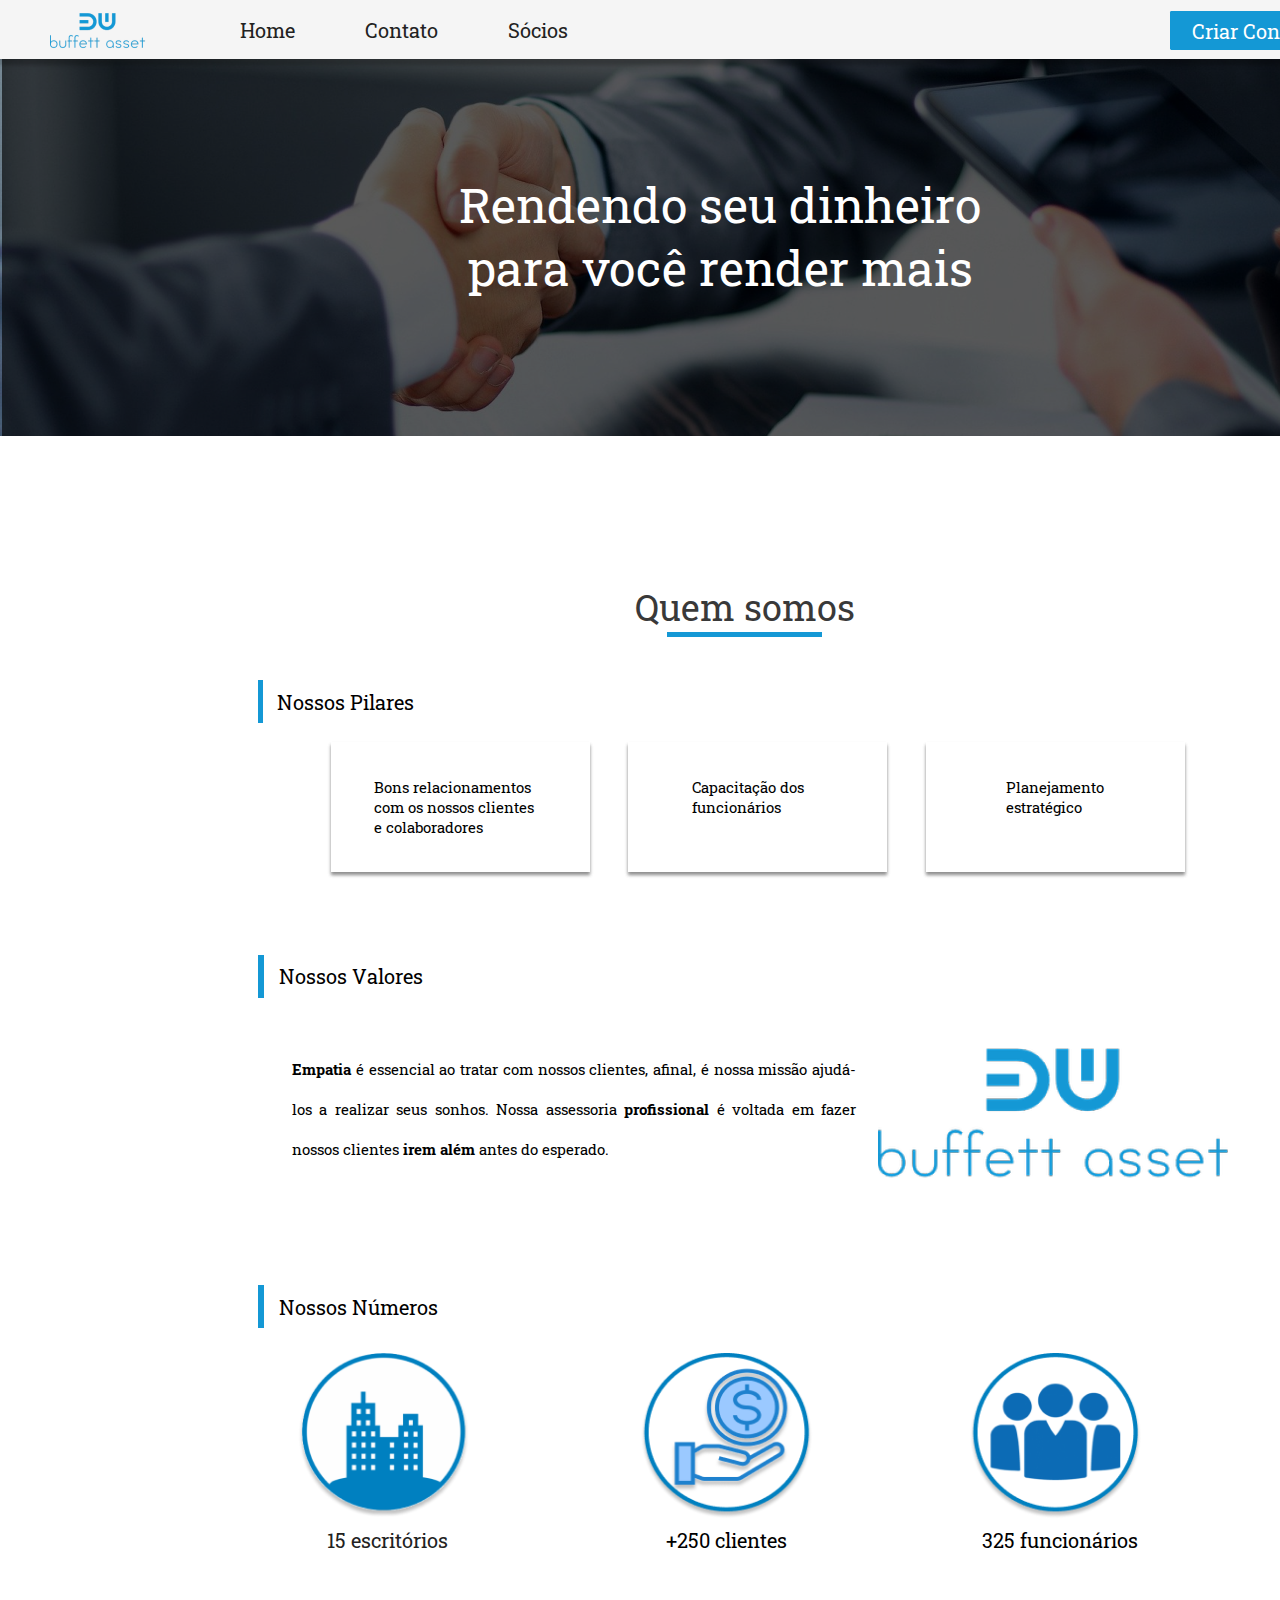
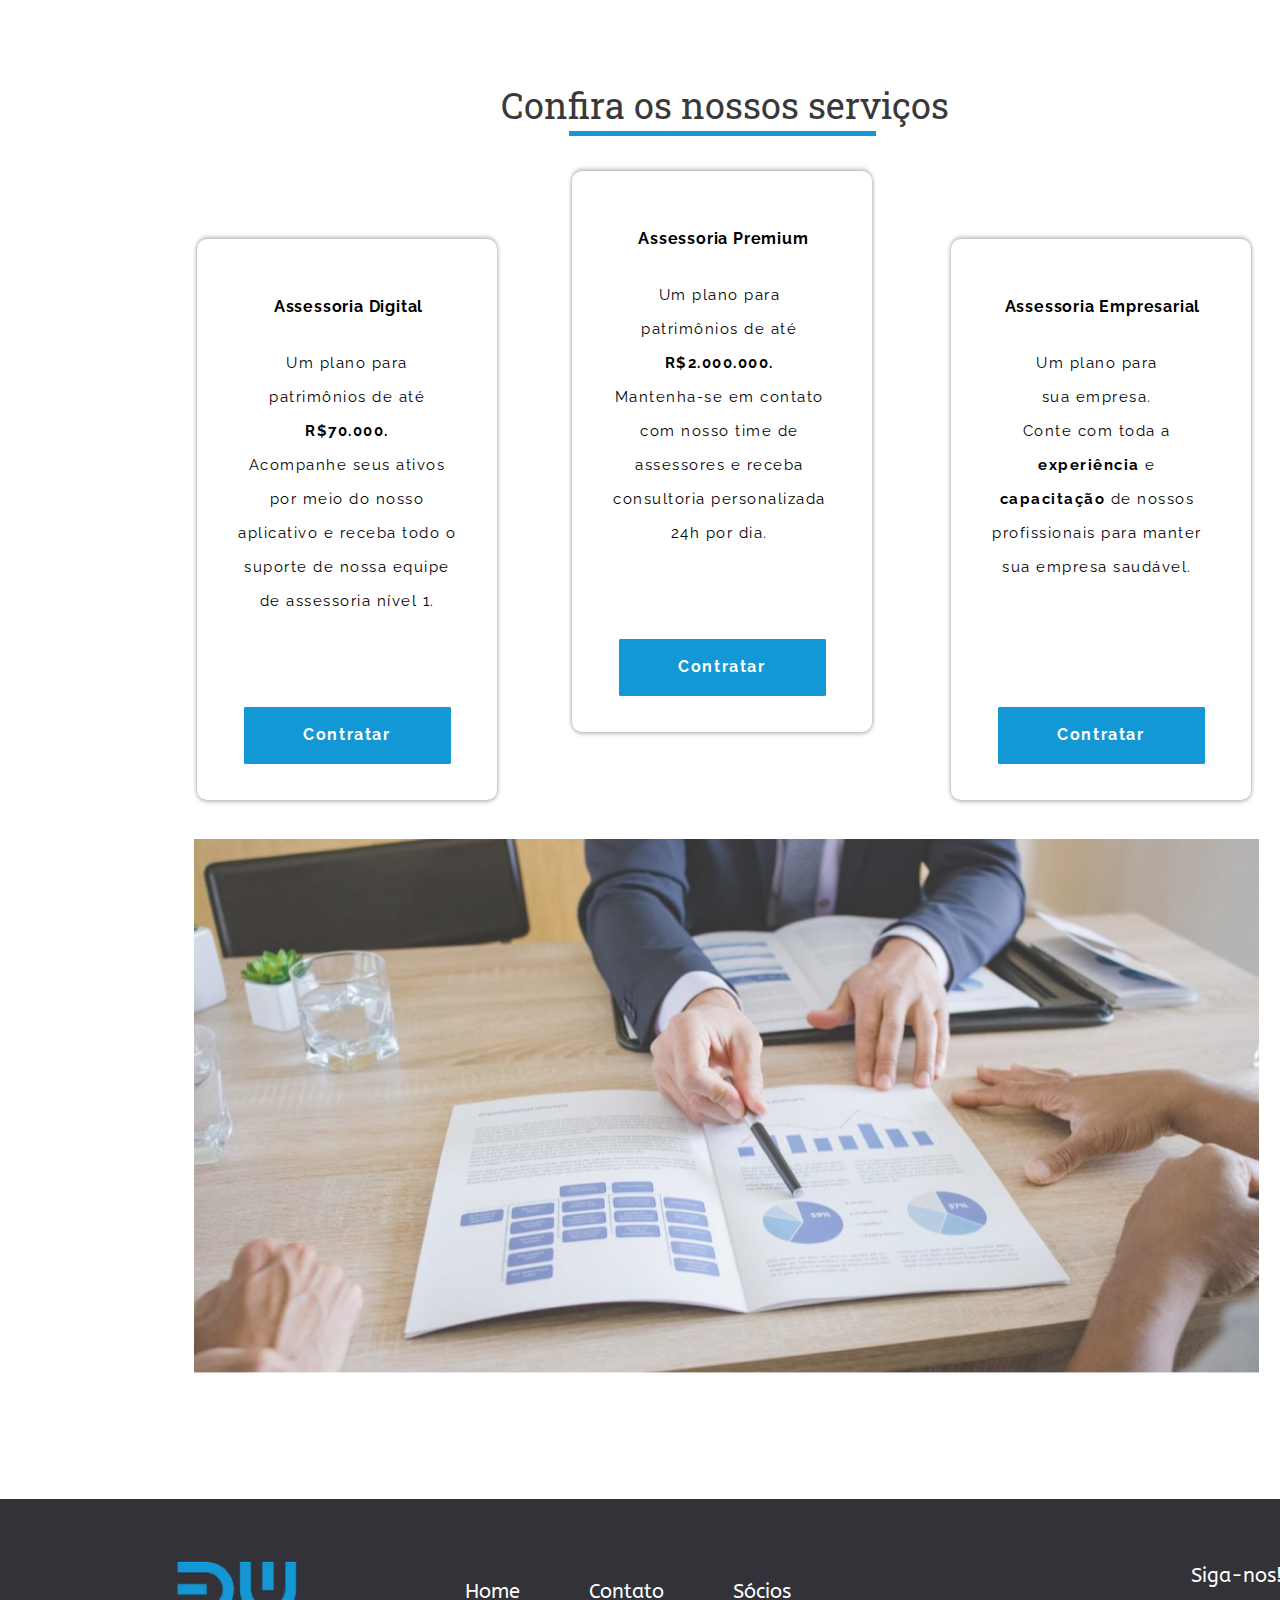
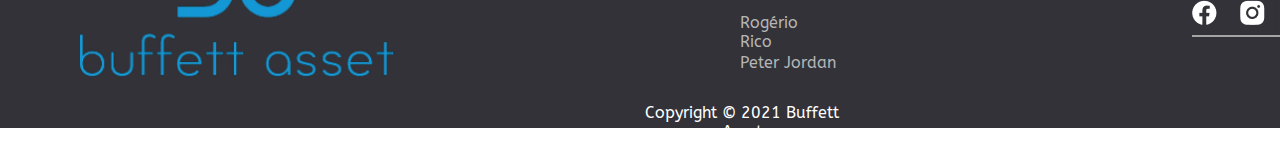
<file: index.html>
<html>
  <head>
    <link rel="preconnect" href="https://fonts.googleapis.com" />
    <link rel="preconnect" href="https://fonts.gstatic.com" crossorigin />
    <link
      href="https://fonts.googleapis.com/css2?family=Roboto+Slab:wght@200;400&display=swap"
      rel="stylesheet"
    />
    <link rel="preconnect" href="https://fonts.googleapis.com">
<link rel="preconnect" href="https://fonts.gstatic.com" crossorigin>
<link href="https://fonts.googleapis.com/css2?family=Raleway&family=Roboto+Slab:wght@200;400&display=swap" rel="stylesheet">

<link rel="preconnect" href="https://fonts.googleapis.com">
<link rel="preconnect" href="https://fonts.gstatic.com" crossorigin>
<link href="https://fonts.googleapis.com/css2?family=ABeeZee&display=swap" rel="stylesheet">


    <link rel="stylesheet" href="./CSS/main.css" />
    <title>PP Ct Junior</title>
  </head>

  <body>
    <header class="cabecalho">
      <main>
        <a href=""><button class="btn botao-criarconta">Criar Conta</button></a>

        <div class="header">
          <div class="logo">
            <img src="./IMG/Logo.png" />
          </div>
          <div class="menu">
            <ul>
              <li>
                <a href="">Home</a>
              </li>

              <li>
                <a href="">Contato</a>
              </li>

              <li>
                <a href="">Sócios</a>
                <ul>
                  <li>
                    <a href="#">Rogério Rico</a>
                  </li>
                  <li>
                    <a href="#">Peter Jordan</a>
                  </li>
                </ul>
              </li>
            </ul>
          </div>

          <div class="sistema">
            <ul>
              <li>
                <a href="">Entrar</a>
              </li>
            </ul>
          </div>
        </div>
        <div class="banner">
          <img src="./IMG/Banner_novo.png" alt="banner" />
          <span>
            <p>Rendendo seu dinheiro <br />para você render mais</p>
          </span>
        </div>
        <div class="QuemSomos">
          <div class="barrinha-horizontal"></div>

          <h1 class="quem-somos">Quem somos</h1>
          <div class="barrinha1"></div>

          <h2 class="pilares">Nossos Pilares</h2>
          <div class="pilar1">
            <p class="texto1">
              Bons relacionamentos <br />com os nossos clientes<br />e
              colaboradores
            </p>
          </div>

          <div class="pilar2">
            <p class="texto2">
              Capacitação dos <br />
              funcionários
            </p>
          </div>

          <div class="pilar3">
            <p class="texto3">
              Planejamento<br />
              estratégico
            </p>
          </div>

          <div class="barrinha2"></div>
          <h2 class="valores">Nossos Valores</h2>
          <p class="texto-valores">
            <b>Empatia</b> é essencial ao tratar com nossos clientes, afinal, é
            nossa missão ajudá-los a realizar seus sonhos. Nossa assessoria
            <b>profissional</b> é voltada em fazer nossos clientes
            <b>irem além</b> antes do esperado.
          </p>
          <img class="logo2" src="./IMG/Logo2.png" alt="logo" />
          <div class="barrinha3"></div>
          <h2 class="numeros">Nossos Números</h2>
        </div>

        <div class="nossosNumeros">
          <img class="icones" src="./IMG/bolinhas.png" alt="icones" />

          <div class="descricao-icones">
            <p class="escritorios">15 escritórios</p>
            <p class="clientes">+250 clientes</p>
            <p class="funcionarios">325 funcionários</p>
        </div>

        <div class="nossosServicos">
          <div class="barrinha-horizontal2"></div>
          <h1 class="nossos-servicos">Confira os nossos serviços</h1>
          <div class="caixa1">
            <p class = "titulo-caixa">Assessoria Digital</p>
            <p class="text1">
              Um plano para<br />
              patrimônios de até<br />
              <b>R$70.000.</b><br />
              Acompanhe seus ativos<br />
              por meio do nosso<br />
              aplicativo e receba todo o<br />
              suporte de nossa equipe<br />
              de assessoria nível 1.
            </p>
            <a href=""></a><button class="botao contrate">Contratar</button></a>          
          </div>
          <div class="caixa2">
            <p class = "titulo-caixa">Assessoria Premium</p>
            <p class="text1">
              Um plano para<br/> patrimônios de até<br/> <b>R$2.000.000.</b><br/>  Mantenha-se em contato <br/>com nosso time de<br/> assessores e receba <br/>consultoria personalizada<br/> 24h por dia.
            </p>
            <a href=""></a><button class="botao contrate">Contratar</button></a>
          </div> 
          <div class="caixa3">
            <p class = "titulo-caixa">Assessoria Empresarial</p>
            <p class="text1">
              Um plano para<br/> sua empresa. <br/>Conte com toda a <br/><b>experiência</b> e <br/><b>capacitação</b> de nossos<br/>profissionais para manter<br/> sua empresa saudável.
            </p>
            <a href=""></a><button class="botao contrate">Contratar</button></a>

            <img class="img-servicos" src="./IMG/Imagem-serviços.png" alt="serviços">
        </div>

        <div class="caixa-rodape">
          <img class="logo-rodape" src="./IMG/Logo3.png" alt="logo">
          <ul>
            <li>
              <a href="">Home</a>
            </li>

            <li>
              <a href="">Contato</a>
            </li>

            <li>
              <p class = "socios">Sócios</p>
            </li>
          </ul>
          <a href=""><p class = "socio1">Rogério Rico</p></a>
          <a href=""><p class = "socio2">Peter Jordan</p></a>

          <div class = "copyright">
            <p>Copyright © 2021 Buffett Asset</p>
          </div>

          <div class = "icones-redes">
            <p class = "siganos">Siga-nos!</p>
            <a href=""><img class = "facebook" src = "./IMG/facebook.png" alt= "facebook logo"></a>
            <a href=""><img class = "twitter" src = "./IMG/twitter.png" alt= "twitter logo"></a>
            <a href=""><img class = "youtube" src = "./IMG/youtube.svg" alt= "youtube logo"></a>
            <a href=""><img class = "instagram" src = "./IMG/instagram.png" alt= "instagram logo"></a>
          </div>
          <div class = "linha-redes"> </div>
        </div>


      </main>
    </header>
  </body>
</html>
</file>
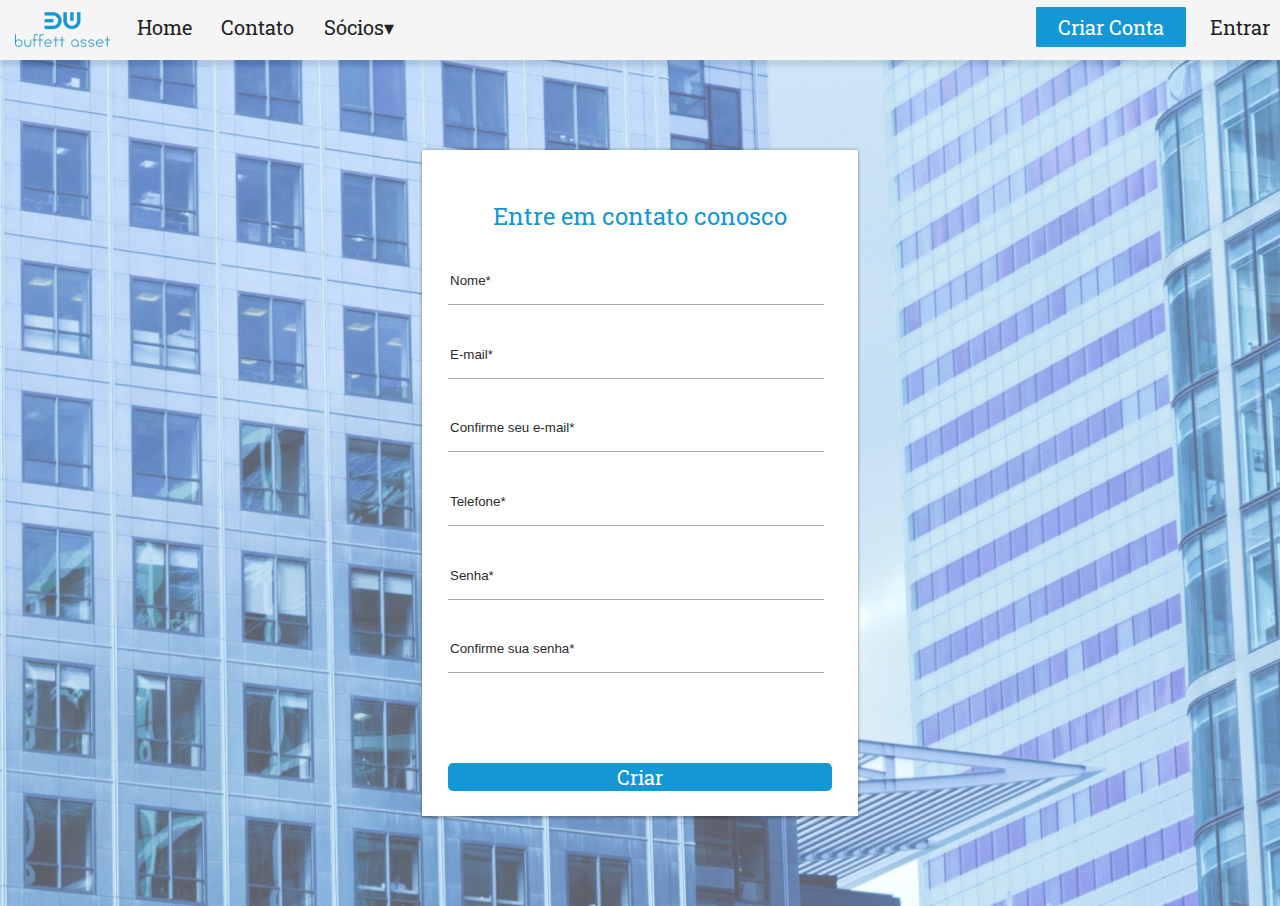
<file: cadastro.html>
<!DOCTYPE html>
<html lang="pt-br">
  <title>Contato</title>
  <meta charset="UTF-8" />
  <meta name="viewport" content="width=device-width, initial-scale=1.0" />
  <link rel="preconnect" href="https://fonts.googleapis.com" />
  <link rel="preconnect" href="https://fonts.gstatic.com" crossorigin />
  <link
    href="https://fonts.googleapis.com/css2?family=Roboto+Slab:wght@200;400&display=swap"
    rel="stylesheet"
  />
  <link rel="preconnect" href="https://fonts.googleapis.com" />
  <link rel="preconnect" href="https://fonts.gstatic.com" crossorigin />
  <link
    href="https://fonts.googleapis.com/css2?family=Raleway&family=Roboto+Slab:wght@200;400&display=swap"
    rel="stylesheet"
  />
  <link rel="preconnect" href="https://fonts.googleapis.com" />
  <link rel="preconnect" href="https://fonts.gstatic.com" crossorigin />
  <link
    href="https://fonts.googleapis.com/css2?family=ABeeZee&display=swap"
    rel="stylesheet"
  />
  <link rel="stylesheet" href="./CSS/cadastro.css" />

  <body>
    <nav class="cabecalho">
      <img class="logo-cabecalho" src="./IMG/Cabecalho-Rodape/Logo.png" />
      <buttom class="botao-menu">&#9776;</buttom>
      <div class="master">
        <div class="menu">
          <ul>
            <li>
              <a href="home.html">Home</a>
            </li>

            <li>
              <a href="contato.html">Contato</a>
            </li>

            <li>
              <a href="">Sócios&#9662;</a>
              <ul>
                <li>
                  <a href="socio1.html">Rogério Rico</a>
                </li>
                <li>
                  <a href="socio2.html">Peter Jordan</a>
                </li>
              </ul>
            </li>
          </ul>
        </div>
        <div class="sistema">
          <ul>
            <li>
              <a href="cadastro.html"
                ><button class="btn botao-criarconta">Criar Conta</button></a
              >
            </li>
            <li>
              <a class="entrar" href="login.html">Entrar</a>
            </li>
          </ul>
        </div>
      </div>
    </nav>

    <main>
      <div class="formulario">
        <form>
          <h3>Entre em contato conosco</h3>
          <input type="nome" name="nome" placeholder="Nome*" />
          <input type="email" name="email" placeholder="E-mail*" />
          <input
            type="emailconfirma"
            name="emailconfirma"
            placeholder="Confirme seu e-mail*"
          />
          <input type="telefone" name="telefone" placeholder="Telefone*" />
          <input type="assunto" name="assunto" placeholder="Senha*" />
          <input
            type="mensagem"
            name="mensagem"
            placeholder="Confirme sua senha*"
          />
          <button class="btn enviar">Criar</button>
        </form>
      </div>
    </main>
  </body>
</html>
</file>
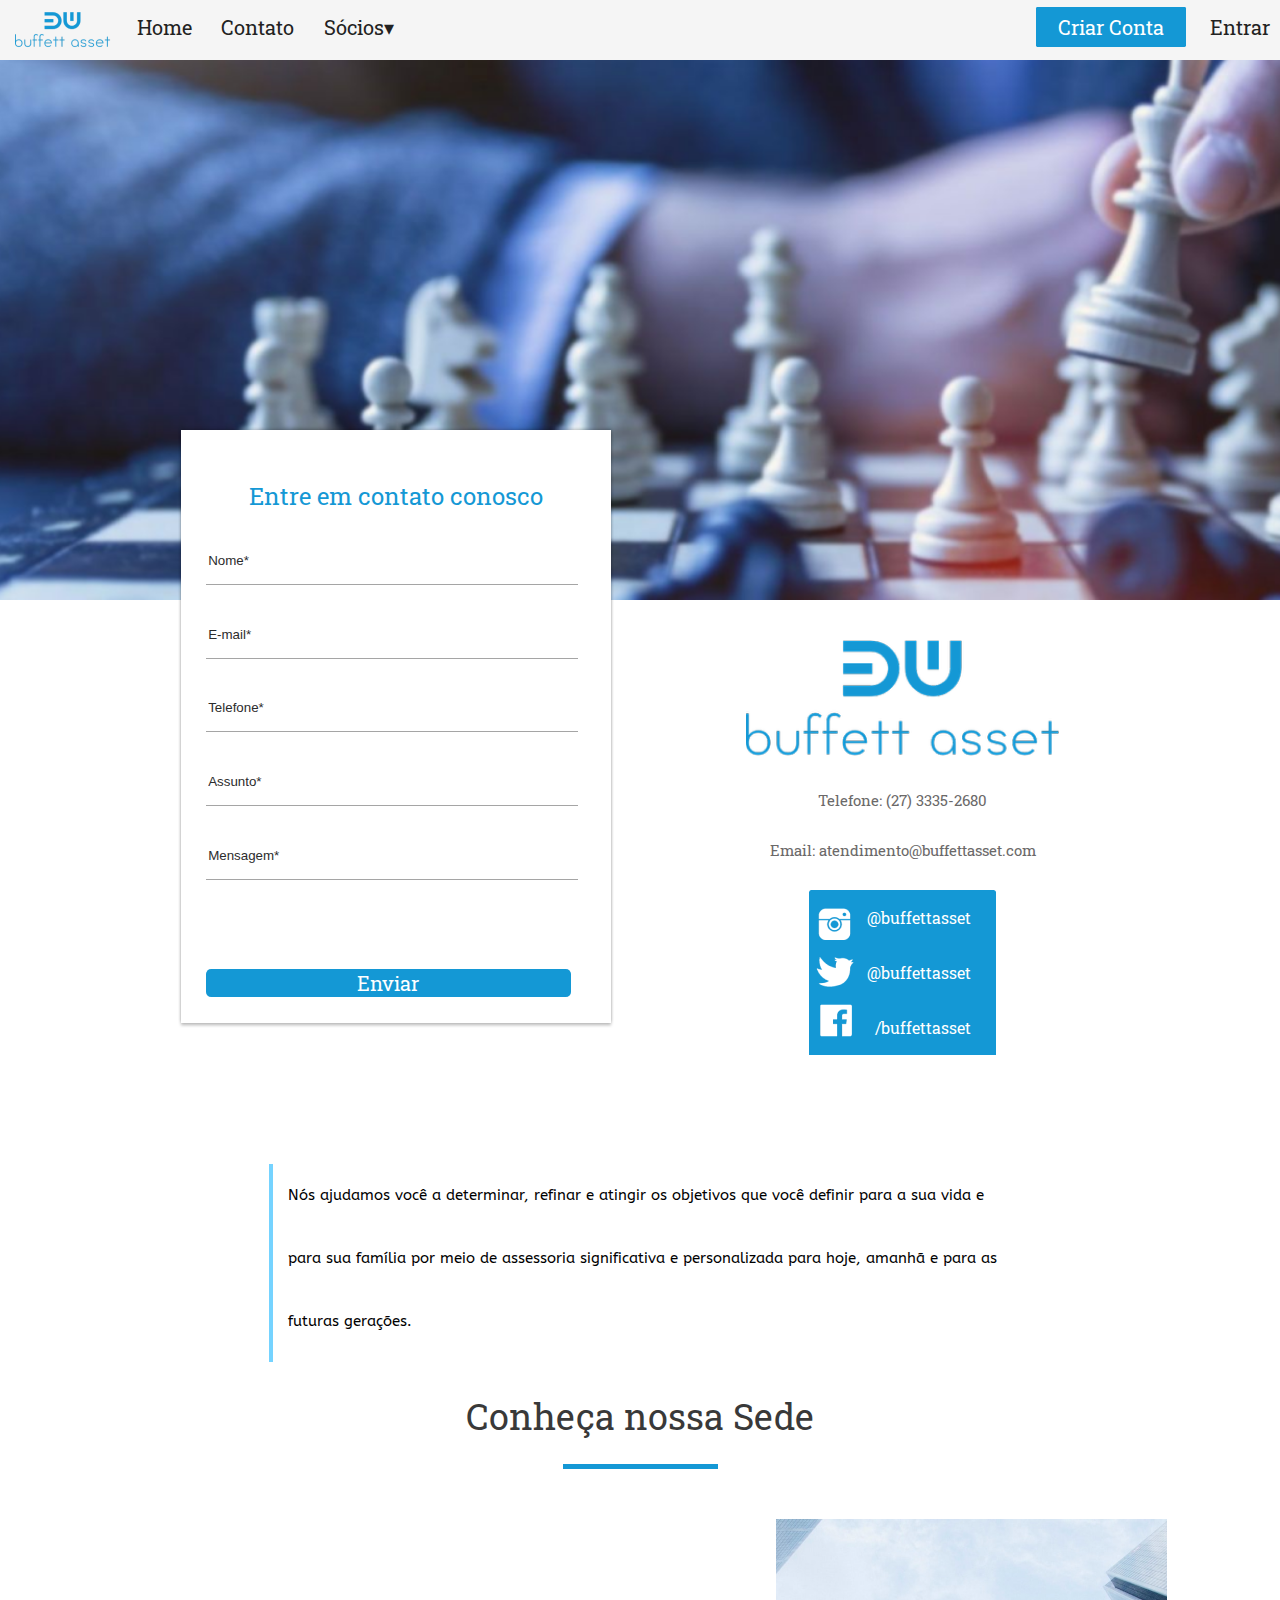
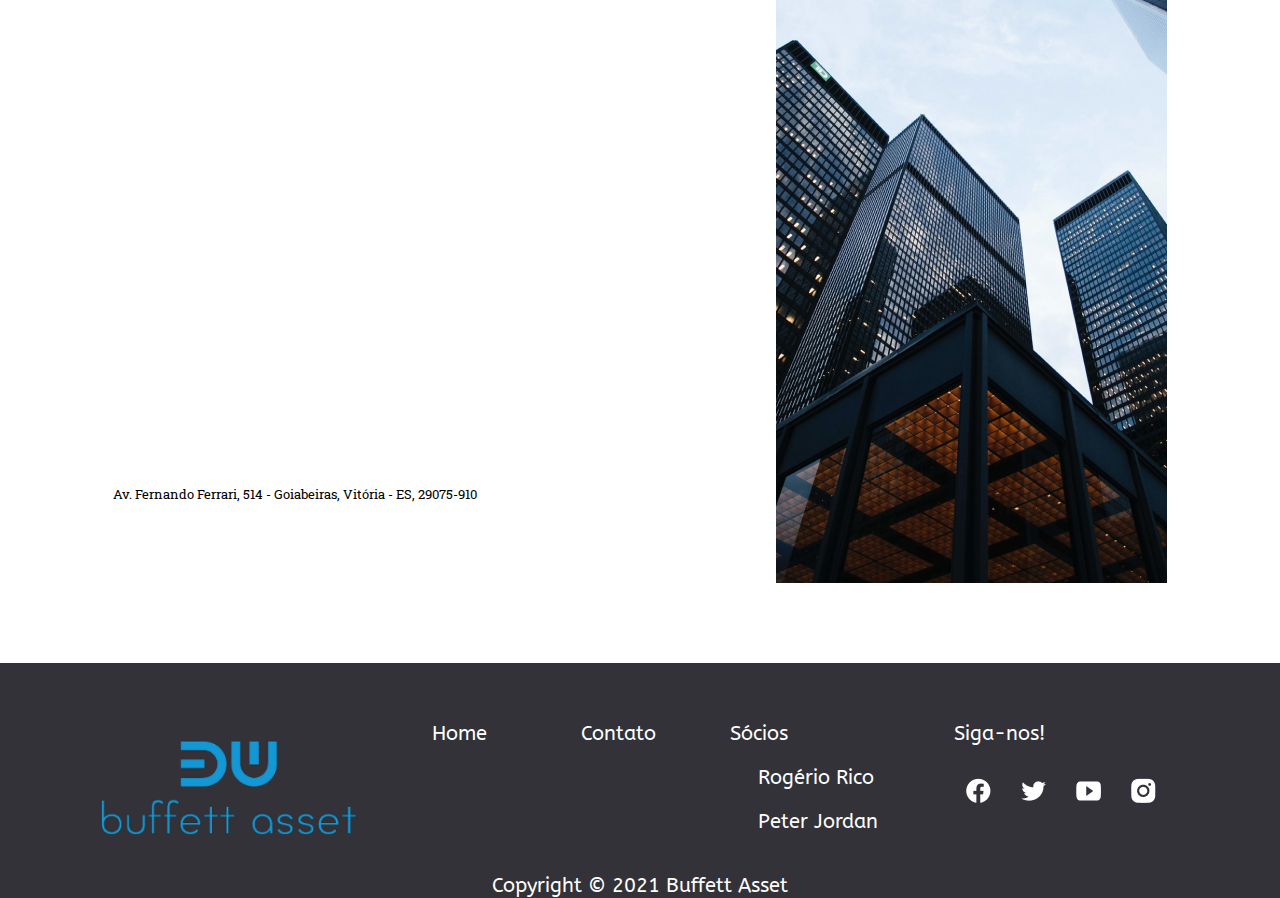
<file: contato.html>
<!DOCTYPE html>
<html lang="pt-br">
  <title>Contato</title>
  <meta charset="UTF-8" />
  <meta name="viewport" content="width=device-width, initial-scale=1.0" />
  <link rel="preconnect" href="https://fonts.googleapis.com" />
  <link rel="preconnect" href="https://fonts.gstatic.com" crossorigin />
  <link
    href="https://fonts.googleapis.com/css2?family=Roboto+Slab:wght@200;400&display=swap"
    rel="stylesheet"
  />
  <link rel="preconnect" href="https://fonts.googleapis.com" />
  <link rel="preconnect" href="https://fonts.gstatic.com" crossorigin />
  <link
    href="https://fonts.googleapis.com/css2?family=Raleway&family=Roboto+Slab:wght@200;400&display=swap"
    rel="stylesheet"
  />
  <link rel="preconnect" href="https://fonts.googleapis.com" />
  <link rel="preconnect" href="https://fonts.gstatic.com" crossorigin />
  <link
    href="https://fonts.googleapis.com/css2?family=ABeeZee&display=swap"
    rel="stylesheet"
  />
  <link rel="stylesheet" href="./CSS/contato.css" />

  <body>
    <nav class="cabecalho">
      <img class="logo-cabecalho" src="./IMG/Cabecalho-Rodape/Logo.png" />
      <buttom class="botao-menu">&#9776;</buttom>
      <div class="master">
        <div class="menu">
          <ul>
            <li>
              <a href="home.html">Home</a>
            </li>

            <li>
              <a href="contato.html">Contato</a>
            </li>

            <li>
              <a href="">Sócios&#9662;</a>
              <ul>
                <li>
                  <a href="socio1.html">Rogério Rico</a>
                </li>
                <li>
                  <a href="socio2.html">Peter Jordan</a>
                </li>
              </ul>
            </li>
          </ul>
        </div>
        <div class="sistema">
          <ul>
            <li>
              <a href="cadastro.html"
                ><button class="btn botao-criarconta">Criar Conta</button></a
              >
            </li>
            <li>
              <a class="entrar" href="login.html">Entrar</a>
            </li>
          </ul>
        </div>
      </div>
    </nav>

    <main>
      <div class="banner">
        <!--img src="./IMG/Contato/banner1.png" alt="banner" /-->
      </div>

      <div class = "meios-contato">
        <div class = "formulario">
          <form>
            <h3>Entre em contato conosco</h3>
            <input type="nome" name = "nome" placeholder="Nome*"/>
            <input type="email" name = "email" placeholder="E-mail*"/>
            <input type="telefone" name = "telefone" placeholder="Telefone*"/>
            <input type="assunto" name = "assunto" placeholder="Assunto*"/>
            <input type="mensagem" name = "mensagem" placeholder="Mensagem*"/>
            <button class="btn enviar">Enviar</button>
          </form>
        </div>

        <div class = "info-contato">
          <img src="./IMG/Contato/Logo.png" alt="logo" />
          <p>Telefone: (27) 3335-2680</br>
            Email: atendimento@buffettasset.com</p>
            <div class= "bloco-redes">
              <p>@buffettasset</br>
                @buffettasset</br>
                /buffettasset</p>
            </div>
        </div>

      </div>

      <div class = "texto">
        <div class = "barrinha"></div>
        <p>
          Nós ajudamos você a determinar, refinar e atingir os objetivos que você definir para a sua vida e para sua família por meio de assessoria significativa e personalizada para hoje, amanhã e para as futuras gerações.
        </p>

      </div>

      
      <div class="conheca">
        <h1 class="conheca-texto">Conheça nossa Sede</h1>
        <div class="barrinha-horizontal"></div>
      </div>
      <div class = "conheca-sede">
        <div class = "mapa">
          <iframe src="https://www.google.com/maps/embed?pb=!1m18!1m12!1m3!1d3742.6887096113687!2d-40.307577684528994!3d-20.271740954263215!2m3!1f0!2f0!3f0!3m2!1i1024!2i768!4f13.1!3m3!1m2!1s0xb81806441d0d27%3A0x12a0558433257e4d!2sCT%20Junior%20-%20Consultoria%20em%20Engenharia!5e0!3m2!1spt-BR!2sbr!4v1636484967419!5m2!1spt-BR!2sbr" width="600" height="450" style="border:0;" allowfullscreen="" loading="lazy"></iframe>
        <p>Av. Fernando Ferrari, 514 - Goiabeiras, Vitória - ES, 29075-910</p>
        </div>
        <div class = "foto-sede">
          <img src="./IMG/Contato/foto-sede.png" alt="sede-buffett-asset" />
        </div>
        </div>
      </div>


    </main>


    <footer class="teste">
      <div class="caixa-rodape">
        <img
          class="logo-rodape"
          src="./IMG/Cabecalho-Rodape/Logo3.png"
          alt="logo"
        />

        <div class="itens-footer">
          <div class="home">
            <a href="home.html"><p>Home</p></a>
          </div>
          <div class="contato">
            <a href="contato.html"><p>Contato</p></a>
          </div>
          <div class="socios">
            <p>Sócios</p>
            <ul>
              <li>
                <a href="socio1.html"><p class="socio1">Rogério Rico</p></a>
              </li>
              <li>
                <a href="socio2.html"><p class="socio2">Peter Jordan</p></a>
              </li>
            </ul>
          </div>
        </div>

        <div class="icones-redes">
          <p class="siganos">Siga-nos!</p>
          <a href="https://www.facebook.com/ufesctjunior"
            ><img
              class="facebook"
              src="./IMG/Cabecalho-Rodape/facebook.png"
              alt="facebook logo"
          /></a>
          <a href="https://twitter.com/ctjunior"
            ><img
              class="twitter"
              src="./IMG/Cabecalho-Rodape/twitter.png"
              alt="twitter logo"
          /></a>
          <a href="https://www.youtube.com/user/ctjuniorufes"
            ><img
              class="youtube"
              src="./IMG/Cabecalho-Rodape/youtube.svg"
              alt="youtube logo"
          /></a>
          <a href="https://www.instagram.com/ctjuniorufes/"
            ><img
              class="instagram"
              src="./IMG/Cabecalho-Rodape/instagram.png"
              alt="instagram logo"
          /></a>
        </div>
        <div class="linha-redes"></div>
      </div>
      <div class="copyright">
        <p style="margin-bottom: 0px">Copyright © 2021 Buffett Asset</p>
      </div>
    </footer>

  </body>
</html>
</file>
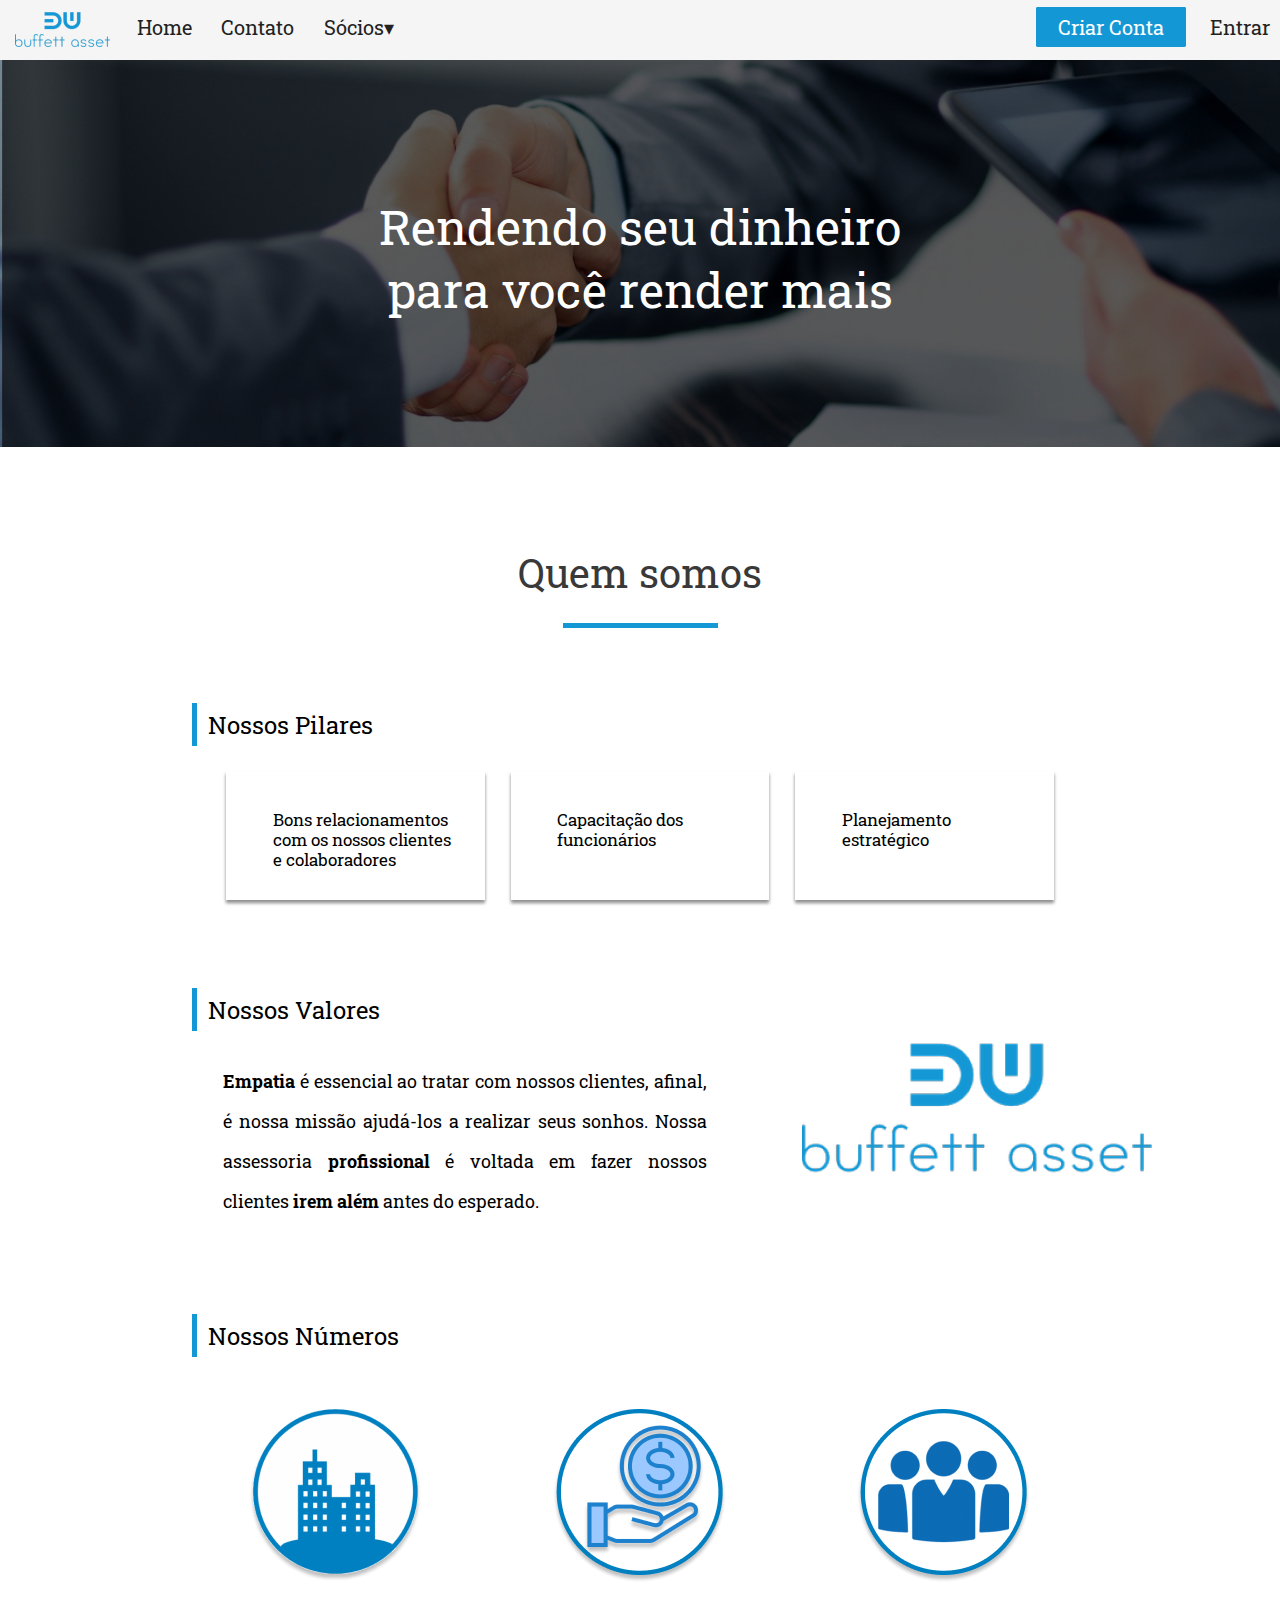
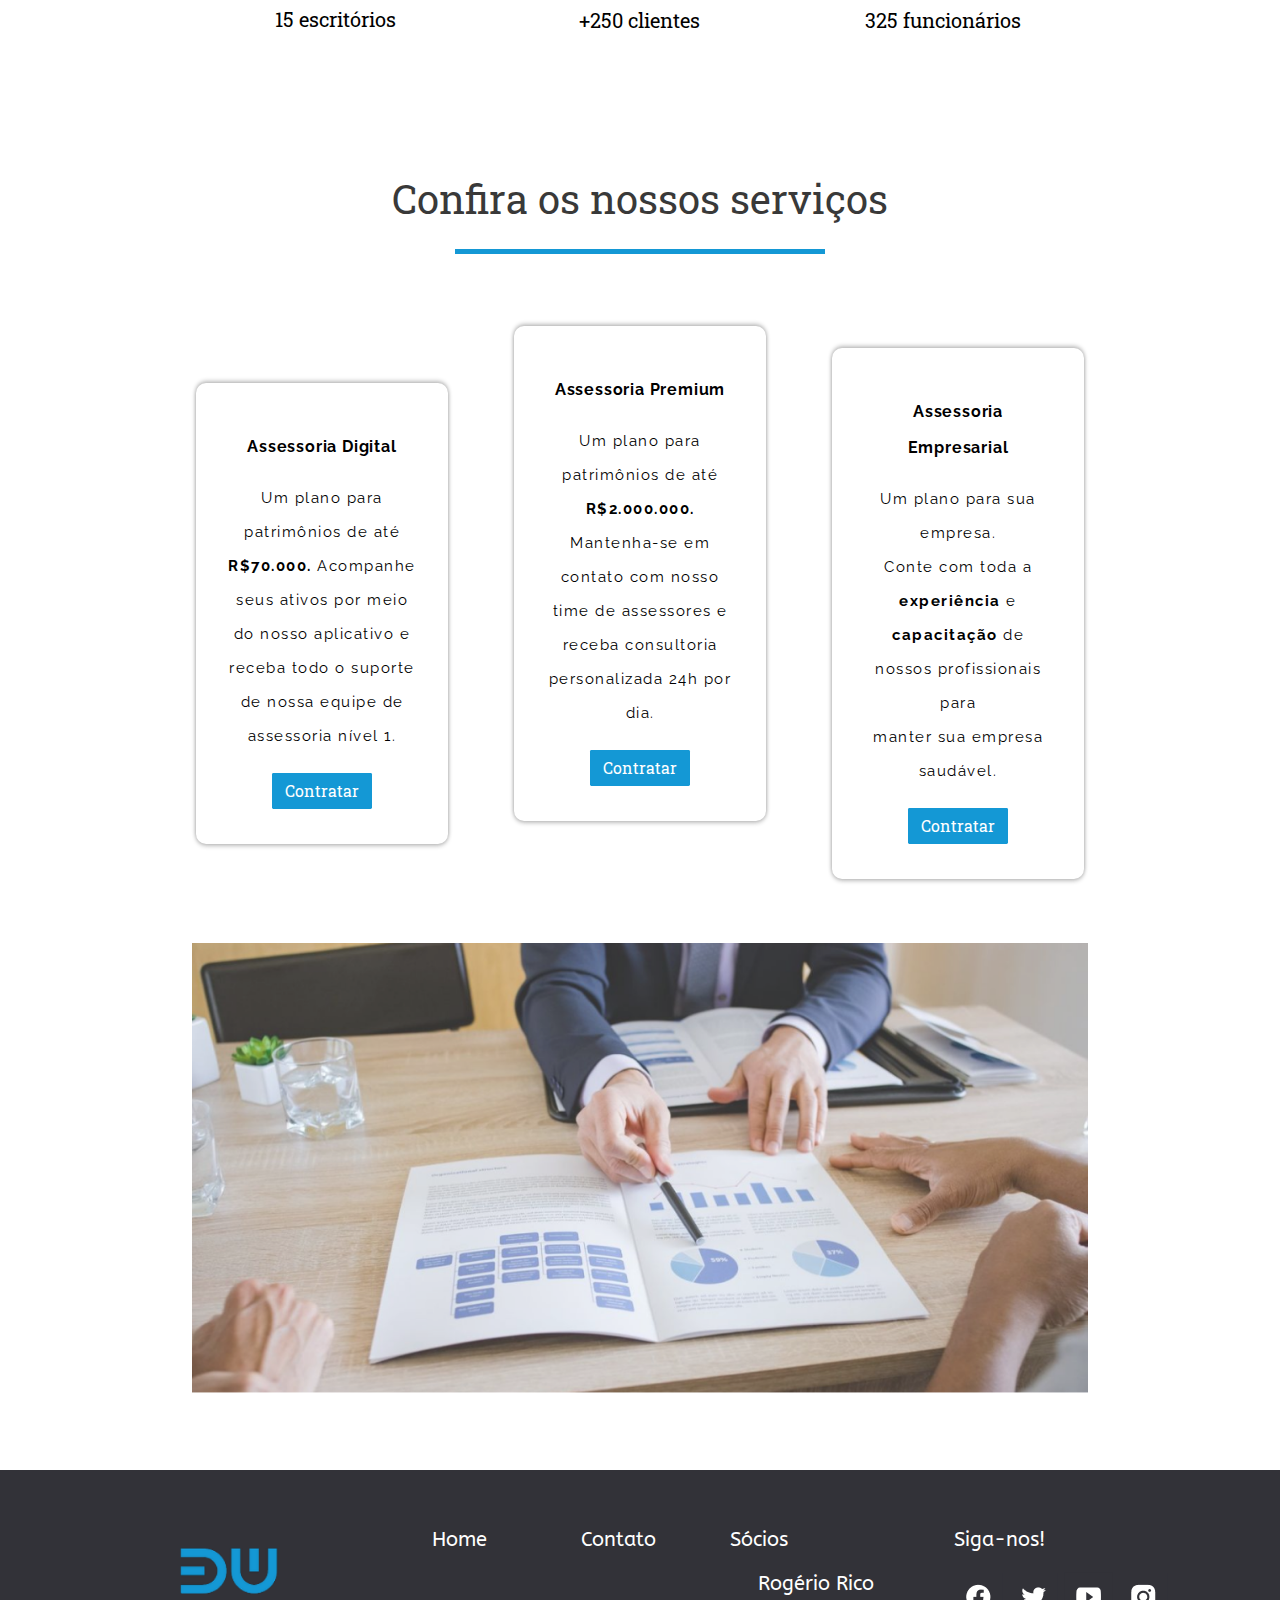
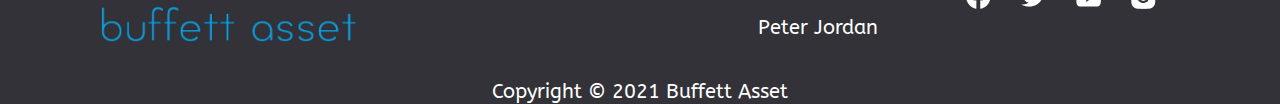
<file: home.html>
<!DOCTYPE html>
<!-- &#9776-->
<html lang="pt-br">
  <head>
    <title>Home Page</title>
    <meta charset="UTF-8" />
    <meta name="viewport" content="width=device-width, initial-scale=1.0" />
    <link rel="preconnect" href="https://fonts.googleapis.com" />
    <link rel="preconnect" href="https://fonts.gstatic.com" crossorigin />
    <link
      href="https://fonts.googleapis.com/css2?family=Roboto+Slab:wght@200;400&display=swap"
      rel="stylesheet"
    />
    <link rel="preconnect" href="https://fonts.googleapis.com" />
    <link rel="preconnect" href="https://fonts.gstatic.com" crossorigin />
    <link
      href="https://fonts.googleapis.com/css2?family=Raleway&family=Roboto+Slab:wght@200;400&display=swap"
      rel="stylesheet"
    />
    <link rel="preconnect" href="https://fonts.googleapis.com" />
    <link rel="preconnect" href="https://fonts.gstatic.com" crossorigin />
    <link
      href="https://fonts.googleapis.com/css2?family=ABeeZee&display=swap"
      rel="stylesheet"
    />
    <link rel="stylesheet" href="./CSS/home.css" />
  </head>
  <body>
    <nav class="cabecalho">
      <img class="logo-cabecalho" src="./IMG/Cabecalho-Rodape/Logo.png" />
      <buttom class="botao-menu">&#9776;</buttom>
      <div class="master">
        <div class="menu">
          <ul>
            <li>
              <a href="home.html">Home</a>
            </li>

            <li>
              <a href="contato.html">Contato</a>
            </li>

            <li>
              <a href="">Sócios&#9662;</a>
              <ul>
                <li>
                  <a href="socio1.html">Rogério Rico</a>
                </li>
                <li>
                  <a href="socio2.html">Peter Jordan</a>
                </li>
              </ul>
            </li>
          </ul>
        </div>
        <div class="sistema">
          <ul>
            <li>
              <a href="cadastro.html"
                ><button class="btn botao-criarconta">Criar Conta</button></a
              >
            </li>
            <li>
              <a class="entrar" href="login.html">Entrar</a>
            </li>
          </ul>
        </div>
      </div>
    </nav>

    <main>
      <div class="banner">
        <h2>
          Rendendo seu dinheiro <br />para você render mais<br /><br /><br />
        </h2>
      </div>
      <div class="QuemSomos">
        <h1 class="quem-somos">Quem somos</h1>
        <div class="barrinha-horizontal"></div>

        <t1>
          <div class="barrinha1"></div>
          <h2>Nossos Pilares</h2>
        </t1>
        <div class="pilares">
          <div class="pilar1">
            <h3>
              Bons relacionamentos <br />com os nossos clientes<br />e
              colaboradores
            </h3>
          </div>

          <div class="pilar2">
            <h3>
              Capacitação dos <br />
              funcionários
            </h3>
          </div>

          <div class="pilar3">
            <h3>
              Planejamento<br />
              estratégico
            </h3>
          </div>
        </div>
        <!-- Nossos valores-->
        <t1>
          <div class="barrinha2"></div>
          <h2 class="valores">Nossos Valores</h2>
        </t1>
        <div class="nossos-valores">
          <p class="texto-valores">
            <b>Empatia</b> é essencial ao tratar com nossos clientes, afinal, é
            nossa missão ajudá-los a realizar seus sonhos. Nossa assessoria
            <b>profissional</b> é voltada em fazer nossos clientes
            <b>irem além</b> antes do esperado.
          </p>
          <div class="logo2">
            <img src="./IMG/HomePage/Logo2.png" alt="logo" />
          </div>
        </div>
        <!-- Nossos numeros-->
        <t1>
          <div class="barrinha3"></div>
          <h2 class="numeros">Nossos Números</h2>
        </t1>
        <div class="nossos-numeros">
          <div class="dupla">
            <img
              src="./IMG/HomePage/bolinha-escritorios.png"
              alt="icone-escritorios"
            />
            <p class="escritorios">15 escritórios</p>
          </div>

          <div class="dupla">
            <img
              src="./IMG/HomePage/bolinha-mãozinha.png"
              alt="icone-clientes"
            />
            <p class="clientes">+250 clientes</p>
          </div>

          <div class="dupla">
            <img src="./IMG/HomePage/bolinha-pessoas.png" alt="icone-pessoas" />
            <p class="funcionarios">325 funcionários</p>
          </div>
        </div>
      </div>
      <!-- Fim da div Quem Somos -->

      <!-- Início de Nossos Serviços-->
      <h1 class="nossos-servicos-titulo">Confira os nossos serviços</h1>
      <div class="barrinha-horizontal2"></div>
      <div class="nossos-servicos">
        <div class="caixas-servicos">
          <div class="caixa">
            <p class="titulo-caixa">Assessoria Digital</p>
            <p class="texto-caixas">
              Um plano para patrimônios de até
              <b>R$70.000.</b>
              Acompanhe seus ativos por meio do nosso aplicativo e receba todo o
              suporte de nossa equipe de assessoria nível 1.
            </p>
            <a href="cadastro.html"><button class="botao">Contratar</button></a>
          </div>

          <div class="caixa meio">
            <p class="titulo-caixa">Assessoria Premium</p>
            <p class="texto-caixas">
              Um plano para patrimônios de até <b>R$2.000.000.</b>
              Mantenha-se em contato com nosso time de assessores e receba
              consultoria personalizada 24h por dia.
            </p>
            <a href="cadastro.html"><button class="botao">Contratar</button></a>
          </div>

          <div class="caixa">
            <p class="titulo-caixa">Assessoria Empresarial</p>
            <p class="texto-caixas">
              Um plano para sua empresa. </br>Conte com toda a <b>experiência</b> e
              <b>capacitação</b> de nossos profissionais para</br> manter sua empresa
              saudável.
            </p>
            <a href="cadastro.html"><button class="botao">Contratar</button></a>
          </div>
        </div>
        <img
          class="img-servicos"
          src="./IMG/HomePage/Imagem-serviços.png"
          alt="serviços"
        />
      </div>
    </main>

    <footer class="teste">
      <div class="caixa-rodape">
        <img
          class="logo-rodape"
          src="./IMG/Cabecalho-Rodape/Logo3.png"
          alt="logo"
        />

        <div class="itens-footer">
          <div class="home">
            <a href="home.html"><p>Home</p></a>
          </div>
          <div class="contato">
            <a href="contato.html"><p>Contato</p></a>
          </div>
          <div class="socios">
            <p>Sócios</p>
            <ul>
              <li>
                <a href="socio1.html"><p class="socio1">Rogério Rico</p></a>
              </li>
              <li>
                <a href="socio2.html"><p class="socio2">Peter Jordan</p></a>
              </li>
            </ul>
          </div>
        </div>

        <div class="icones-redes">
          <p class="siganos">Siga-nos!</p>
          <a href="https://www.facebook.com/ufesctjunior"
            ><img
              class="facebook"
              src="./IMG/Cabecalho-Rodape/facebook.png"
              alt="facebook logo"
          /></a>
          <a href="https://twitter.com/ctjunior"
            ><img
              class="twitter"
              src="./IMG/Cabecalho-Rodape/twitter.png"
              alt="twitter logo"
          /></a>
          <a href="https://www.youtube.com/user/ctjuniorufes"
            ><img
              class="youtube"
              src="./IMG/Cabecalho-Rodape/youtube.svg"
              alt="youtube logo"
          /></a>
          <a href="https://www.instagram.com/ctjuniorufes/"
            ><img
              class="instagram"
              src="./IMG/Cabecalho-Rodape/instagram.png"
              alt="instagram logo"
          /></a>
        </div>
        <div class="linha-redes"></div>
      </div>
      <div class="copyright">
        <p style="margin-bottom: 0px">Copyright © 2021 Buffett Asset</p>
      </div>
    </footer>
  </body>
</html>
</file>
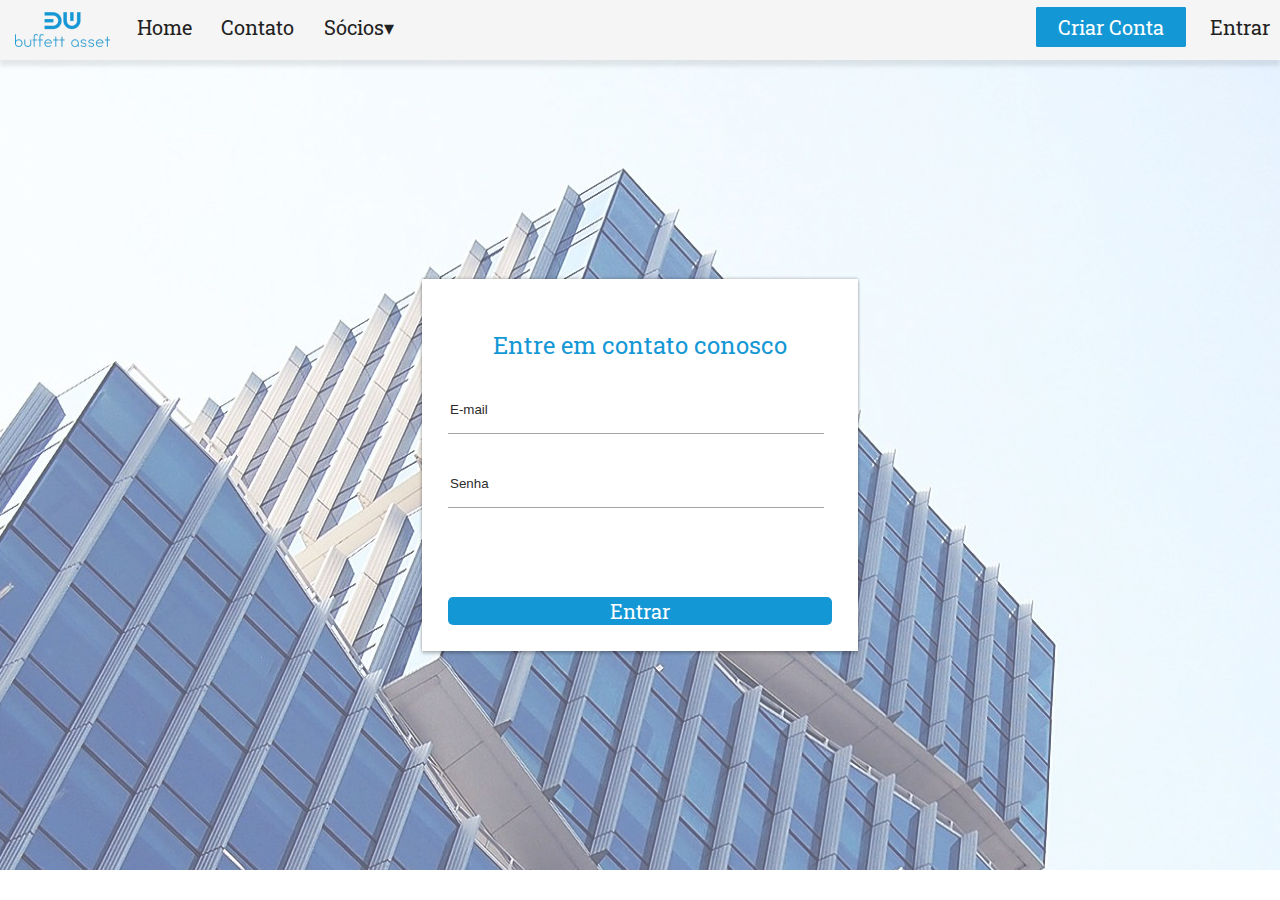
<file: login.html>
<!DOCTYPE html>
<html lang="pt-br">
  <title>Contato</title>
  <meta charset="UTF-8" />
  <meta name="viewport" content="width=device-width, initial-scale=1.0" />
  <link rel="preconnect" href="https://fonts.googleapis.com" />
  <link rel="preconnect" href="https://fonts.gstatic.com" crossorigin />
  <link
    href="https://fonts.googleapis.com/css2?family=Roboto+Slab:wght@200;400&display=swap"
    rel="stylesheet"
  />
  <link rel="preconnect" href="https://fonts.googleapis.com" />
  <link rel="preconnect" href="https://fonts.gstatic.com" crossorigin />
  <link
    href="https://fonts.googleapis.com/css2?family=Raleway&family=Roboto+Slab:wght@200;400&display=swap"
    rel="stylesheet"
  />
  <link rel="preconnect" href="https://fonts.googleapis.com" />
  <link rel="preconnect" href="https://fonts.gstatic.com" crossorigin />
  <link
    href="https://fonts.googleapis.com/css2?family=ABeeZee&display=swap"
    rel="stylesheet"
  />
  <link rel="stylesheet" href="./CSS/login.css" />
  <script defer src="JS/teste.js"></script>
  <body>
    <nav class="cabecalho">
      <img class="logo-cabecalho" src="./IMG/Cabecalho-Rodape/Logo.png" />
      <buttom class="botao-menu">&#9776;</buttom>
      <div class="master">
        <div class="menu">
          <ul>
            <li>
              <a href="home.html">Home</a>
            </li>

            <li>
              <a href="contato.html">Contato</a>
            </li>

            <li>
              <a href="">Sócios&#9662;</a>
              <ul>
                <li>
                  <a href="socio1.html">Rogério Rico</a>
                </li>
                <li>
                  <a href="socio2.html">Peter Jordan</a>
                </li>
              </ul>
            </li>
          </ul>
        </div>
        <div class="sistema">
          <ul>
            <li>
              <a href="cadastro.html"
                ><button class="btn botao-criarconta">Criar Conta</button></a
              >
            </li>
            <li>
              <a class="entrar" href="login.html">Entrar</a>
            </li>
          </ul>
        </div>
      </div>
    </nav>

    <main>
      <div class="formulario">
        <form>
          <h3>Entre em contato conosco</h3>
          <input type="email" name="email" placeholder="E-mail" />
          <input type="senha" name="senha" placeholder="Senha" />
          <button class="btn enviar">Entrar</button>
        </form>
      </div>
    </main>
  </body>
</html>
</file>
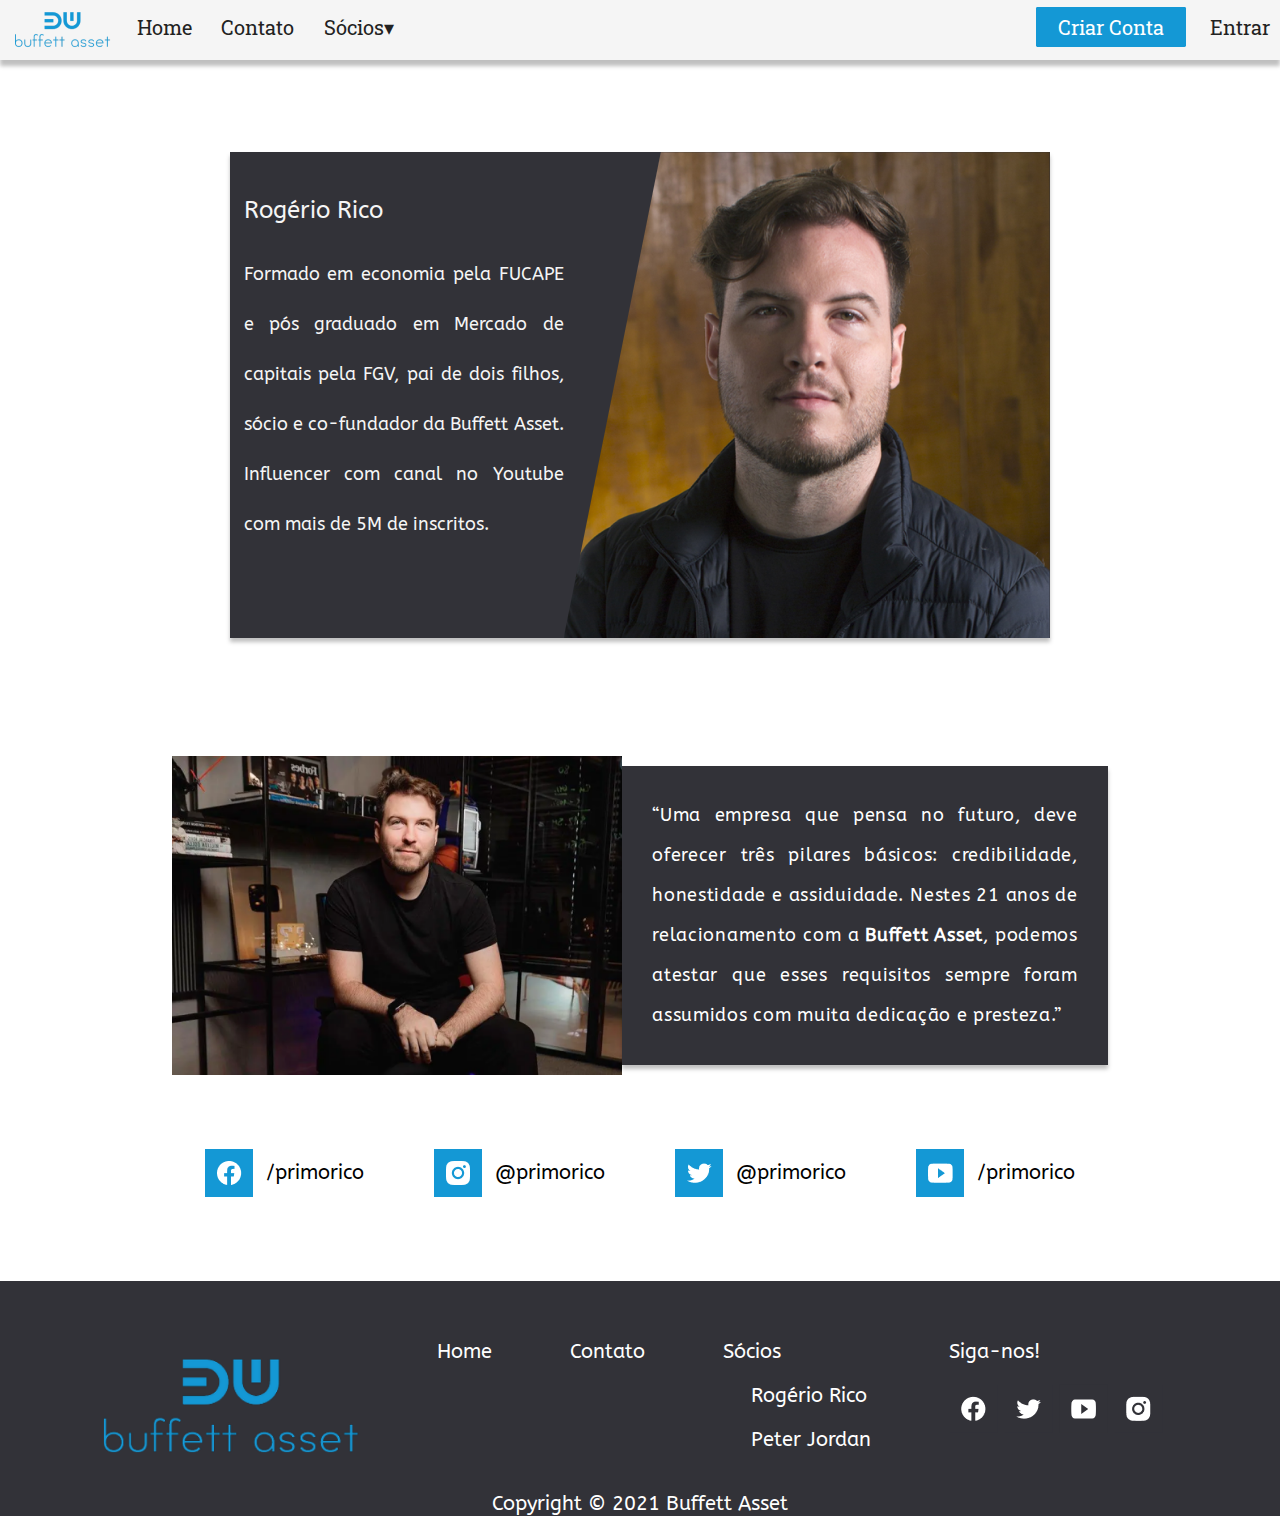
<file: socio1.html>
<!DOCTYPE html>
<html lang="pt-br">
  <head>
    <title>Rogério Rico</title>
    <meta charset="UTF-8" />
    <meta name="viewport" content="width=device-width, initial-scale=1.0" />
    <link rel="preconnect" href="https://fonts.googleapis.com" />
    <link rel="preconnect" href="https://fonts.gstatic.com" crossorigin />
    <link
      href="https://fonts.googleapis.com/css2?family=Roboto+Slab:wght@200;400&display=swap"
      rel="stylesheet"
    />
    <link rel="preconnect" href="https://fonts.googleapis.com" />
    <link rel="preconnect" href="https://fonts.gstatic.com" crossorigin />
    <link
      href="https://fonts.googleapis.com/css2?family=Raleway&family=Roboto+Slab:wght@200;400&display=swap"
      rel="stylesheet"
    />
    <link rel="preconnect" href="https://fonts.googleapis.com" />
    <link rel="preconnect" href="https://fonts.gstatic.com" crossorigin />
    <link
      href="https://fonts.googleapis.com/css2?family=ABeeZee&display=swap"
      rel="stylesheet"
    />
    <link rel="stylesheet" href="./CSS/socio1.css" />
  </head>

  <body>
    <nav class="cabecalho">
      <img class="logo-cabecalho" src="./IMG/Cabecalho-Rodape/Logo.png" />
      <buttom class="botao-menu">&#9776;</buttom>
      <div class="master">
        <div class="menu">
          <ul>
            <li>
              <a href="home.html">Home</a>
            </li>

            <li>
              <a href="contato.html">Contato</a>
            </li>

            <li>
              <a href="">Sócios&#9662;</a>
              <ul>
                <li>
                  <a href="socio1.html">Rogério Rico</a>
                </li>
                <li>
                  <a href="socio2.html">Peter Jordan</a>
                </li>
              </ul>
            </li>
          </ul>
        </div>
        <div class="sistema">
          <ul>
            <li>
              <a href="cadastro.html"
                ><button class="btn botao-criarconta">Criar Conta</button></a
              >
            </li>
            <li>
              <a class="entrar" href="login.html">Entrar</a>
            </li>
          </ul>
        </div>
      </div>
    </nav>

    <main>
      <div class="primeiro-bloco">
        <div class="retangulo1">
          <div>
            <h2>Rogério Rico</h2>
            <p>
              Formado em economia pela FUCAPE e pós graduado em Mercado de
              capitais pela FGV, pai de dois filhos, sócio e co-fundador da
              Buffett Asset. Influencer com canal no Youtube com mais de 5M de
              inscritos.
            </p>
          </div>
          <img class="img1" src="./IMG/Socio1/primo.png" alt="Rogério Rico" />
        </div>
      </div>

      <div class="segundo-bloco">
        <img
          class="img2"
          src="./IMG/Socio1/socio1img2.png"
          alt="Rogério Rico"
        />
        <div class="retangulo2">
          <p class="texto2">
            “Uma empresa que pensa no futuro, deve oferecer três pilares
            básicos: credibilidade, honestidade e assiduidade. Nestes 21 anos de
            relacionamento com a <b>Buffett Asset</b>, podemos atestar que esses
            requisitos sempre foram assumidos com muita dedicação e presteza.”
          </p>
        </div>
      </div>
      <div class="redes-sociais">
        <div class="rede">
          <img
            class="facebookimg"
            src="./IMG/Socio1/facebook.png"
            alt="facebook"
          />
          <p class="facebooktxt">/primorico</p>
        </div>
        <div class="rede">
          <img
            class="instagramimg"
            src="./IMG/Socio1/instagram.png"
            alt="instagram"
          />
          <p class="instagramtxt">@primorico</p>
        </div>
        <div class="rede">
          <img
            class="twitterimg"
            src="./IMG/Socio1/twitter.png"
            alt="twitter"
          />
          <p class="twittertxt">@primorico</p>
        </div>
        <div class="rede">
          <img
            class="youtubeimg"
            src="./IMG/Socio1/youtube.png"
            alt="youtube"
          />
          <p class="youtubetxt">/primorico</p>
        </div>
      </div>
    </main>
    <footer class="teste">
      <div class="caixa-rodape">
        <img
          class="logo-rodape"
          src="./IMG/Cabecalho-Rodape/Logo3.png"
          alt="logo"
        />
        <div class="home">
          <a href="home.html"><p>Home</p></a>
        </div>
        <div class="contato">
          <a href="contato.html"><p>Contato</p></a>
        </div>
        <div class="socios">
          <p>Sócios</p>
          <ul>
            <li>
              <a href="socio1.html"><p class="socio1">Rogério Rico</p></a>
            </li>
            <li>
              <a href="socio2.html"><p class="socio2">Peter Jordan</p></a>
            </li>
          </ul>
        </div>
        <div class="icones-redes">
          <p class="siganos">Siga-nos!</p>
          <a href="https://www.facebook.com/ufesctjunior"
            ><img
              class="facebook"
              src="./IMG/Cabecalho-Rodape/facebook.png"
              alt="facebook logo"
          /></a>
          <a href="https://twitter.com/ctjunior"
            ><img
              class="twitter"
              src="./IMG/Cabecalho-Rodape/twitter.png"
              alt="twitter logo"
          /></a>
          <a href="https://www.youtube.com/user/ctjuniorufes"
            ><img
              class="youtube"
              src="./IMG/Cabecalho-Rodape/youtube.svg"
              alt="youtube logo"
          /></a>
          <a href="https://www.instagram.com/ctjuniorufes/"
            ><img
              class="instagram"
              src="./IMG/Cabecalho-Rodape/instagram.png"
              alt="instagram logo"
          /></a>
        </div>
        <div class="linha-redes"></div>
      </div>
      <div class="copyright">
        <p style="margin-bottom: 0px">Copyright © 2021 Buffett Asset</p>
      </div>
    </footer>
  </body>
</html>
</file>
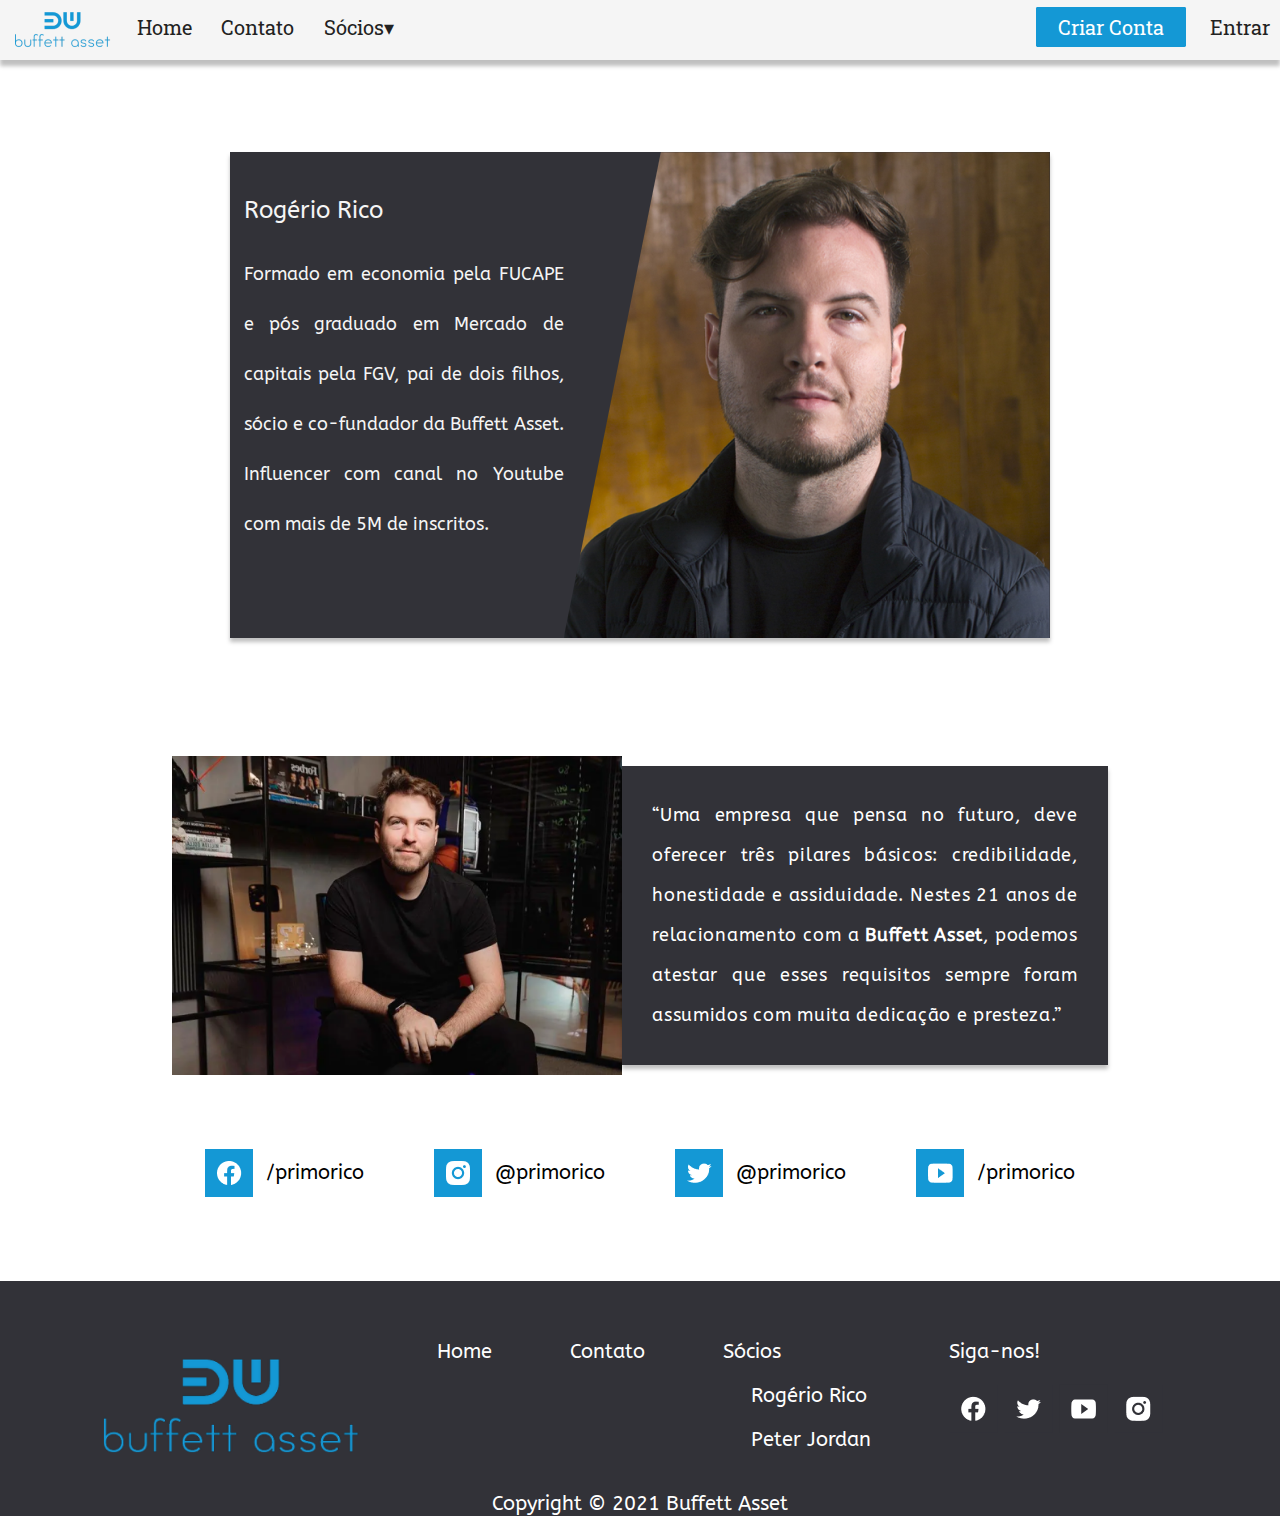
<file: socio1novo.html>
<!DOCTYPE html>
<html lang="pt-br">
  <head>
    <title>Rogério Rico</title>
    <meta charset="UTF-8" />
    <meta name="viewport" content="width=device-width, initial-scale=1.0" />
    <link rel="preconnect" href="https://fonts.googleapis.com" />
    <link rel="preconnect" href="https://fonts.gstatic.com" crossorigin />
    <link
      href="https://fonts.googleapis.com/css2?family=Roboto+Slab:wght@200;400&display=swap"
      rel="stylesheet"
    />
    <link rel="preconnect" href="https://fonts.googleapis.com" />
    <link rel="preconnect" href="https://fonts.gstatic.com" crossorigin />
    <link
      href="https://fonts.googleapis.com/css2?family=Raleway&family=Roboto+Slab:wght@200;400&display=swap"
      rel="stylesheet"
    />
    <link rel="preconnect" href="https://fonts.googleapis.com" />
    <link rel="preconnect" href="https://fonts.gstatic.com" crossorigin />
    <link
      href="https://fonts.googleapis.com/css2?family=ABeeZee&display=swap"
      rel="stylesheet"
    />
    <link rel="stylesheet" href="./CSS/socio1novo.css" />
  </head>

  <body>
    <nav class="cabecalho">
      <img class="logo-cabecalho" src="./IMG/Cabecalho-Rodape/Logo.png" />
      <buttom class="botao-menu">&#9776;</buttom>
      <div class="master">
        <div class="menu">
          <ul>
            <li>
              <a href="home.html">Home</a>
            </li>

            <li>
              <a href="contato.html">Contato</a>
            </li>

            <li>
              <a href="">Sócios&#9662;</a>
              <ul>
                <li>
                  <a href="socio1novo.html">Rogério Rico</a>
                </li>
                <li>
                  <a href="socio2.html">Peter Jordan</a>
                </li>
              </ul>
            </li>
          </ul>
        </div>
        <div class="sistema">
          <ul>
            <li>
              <a href=""
                ><button class="btn botao-criarconta">Criar Conta</button></a
              >
            </li>
            <li>
              <a class="entrar" href="">Entrar</a>
            </li>
          </ul>
        </div>
      </div>
    </nav>

    <main>
      <div class="primeiro-bloco">
        <div class="retangulo1">
          <div>
            <h2>Rogério Rico</h2>
            <p>
              Formado em economia pela FUCAPE e pós graduado em Mercado de
              capitais pela FGV, pai de dois filhos, sócio e co-fundador da
              Buffett Asset. Influencer com canal no Youtube com mais de 5M de
              inscritos.
            </p>
          </div>
          <img class="img1" src="./IMG/Socio1/primo.png" alt="Rogério Rico" />
        </div>
      </div>

      <div class="segundo-bloco">
        <img
          class="img2"
          src="./IMG/Socio1/socio1img2.png"
          alt="Rogério Rico"
        />
        <div class="retangulo2">
          <p class="texto2">
            “Uma empresa que pensa no futuro, deve oferecer três pilares
            básicos: credibilidade, honestidade e assiduidade. Nestes 21 anos de
            relacionamento com a <b>Buffett Asset</b>, podemos atestar que esses
            requisitos sempre foram assumidos com muita dedicação e presteza.”
          </p>
        </div>
      </div>
      <div class="redes-sociais">
        <div class="rede">
          <img
            class="facebookimg"
            src="./IMG/Socio1/facebook.png"
            alt="facebook"
          />
          <p class="facebooktxt">/primorico</p>
        </div>
        <div class="rede">
          <img
            class="instagramimg"
            src="./IMG/Socio1/instagram.png"
            alt="instagram"
          />
          <p class="instagramtxt">@primorico</p>
        </div>
        <div class="rede">
          <img
            class="twitterimg"
            src="./IMG/Socio1/twitter.png"
            alt="twitter"
          />
          <p class="twittertxt">@primorico</p>
        </div>
        <div class="rede">
          <img
            class="youtubeimg"
            src="./IMG/Socio1/youtube.png"
            alt="youtube"
          />
          <p class="youtubetxt">/primorico</p>
        </div>
      </div>
    </main>
    <footer class="teste">
      <div class="caixa-rodape">
        <img
          class="logo-rodape"
          src="./IMG/Cabecalho-Rodape/Logo3.png"
          alt="logo"
        />
        <div class="home">
          <a href="home.html"><p>Home</p></a>
        </div>
        <div class="contato">
          <a href="contato.html"><p>Contato</p></a>
        </div>
        <div class="socios">
          <p>Sócios</p>
          <ul>
            <li>
              <a href="socio1novo.html"><p class="socio1">Rogério Rico</p></a>
            </li>
            <li>
              <a href="socio2.html"><p class="socio2">Peter Jordan</p></a>
            </li>
          </ul>
        </div>
        <div class="icones-redes">
          <p class="siganos">Siga-nos!</p>
          <a href=""
            ><img
              class="facebook"
              src="./IMG/Cabecalho-Rodape/facebook.png"
              alt="facebook logo"
          /></a>
          <a href=""
            ><img
              class="twitter"
              src="./IMG/Cabecalho-Rodape/twitter.png"
              alt="twitter logo"
          /></a>
          <a href=""
            ><img
              class="youtube"
              src="./IMG/Cabecalho-Rodape/youtube.svg"
              alt="youtube logo"
          /></a>
          <a href=""
            ><img
              class="instagram"
              src="./IMG/Cabecalho-Rodape/instagram.png"
              alt="instagram logo"
          /></a>
        </div>
        <div class="linha-redes"></div>
      </div>
      <div class="copyright">
        <p style="margin-bottom: 0px">Copyright © 2021 Buffett Asset</p>
      </div>
    </footer>
  </body>
</html>
</file>
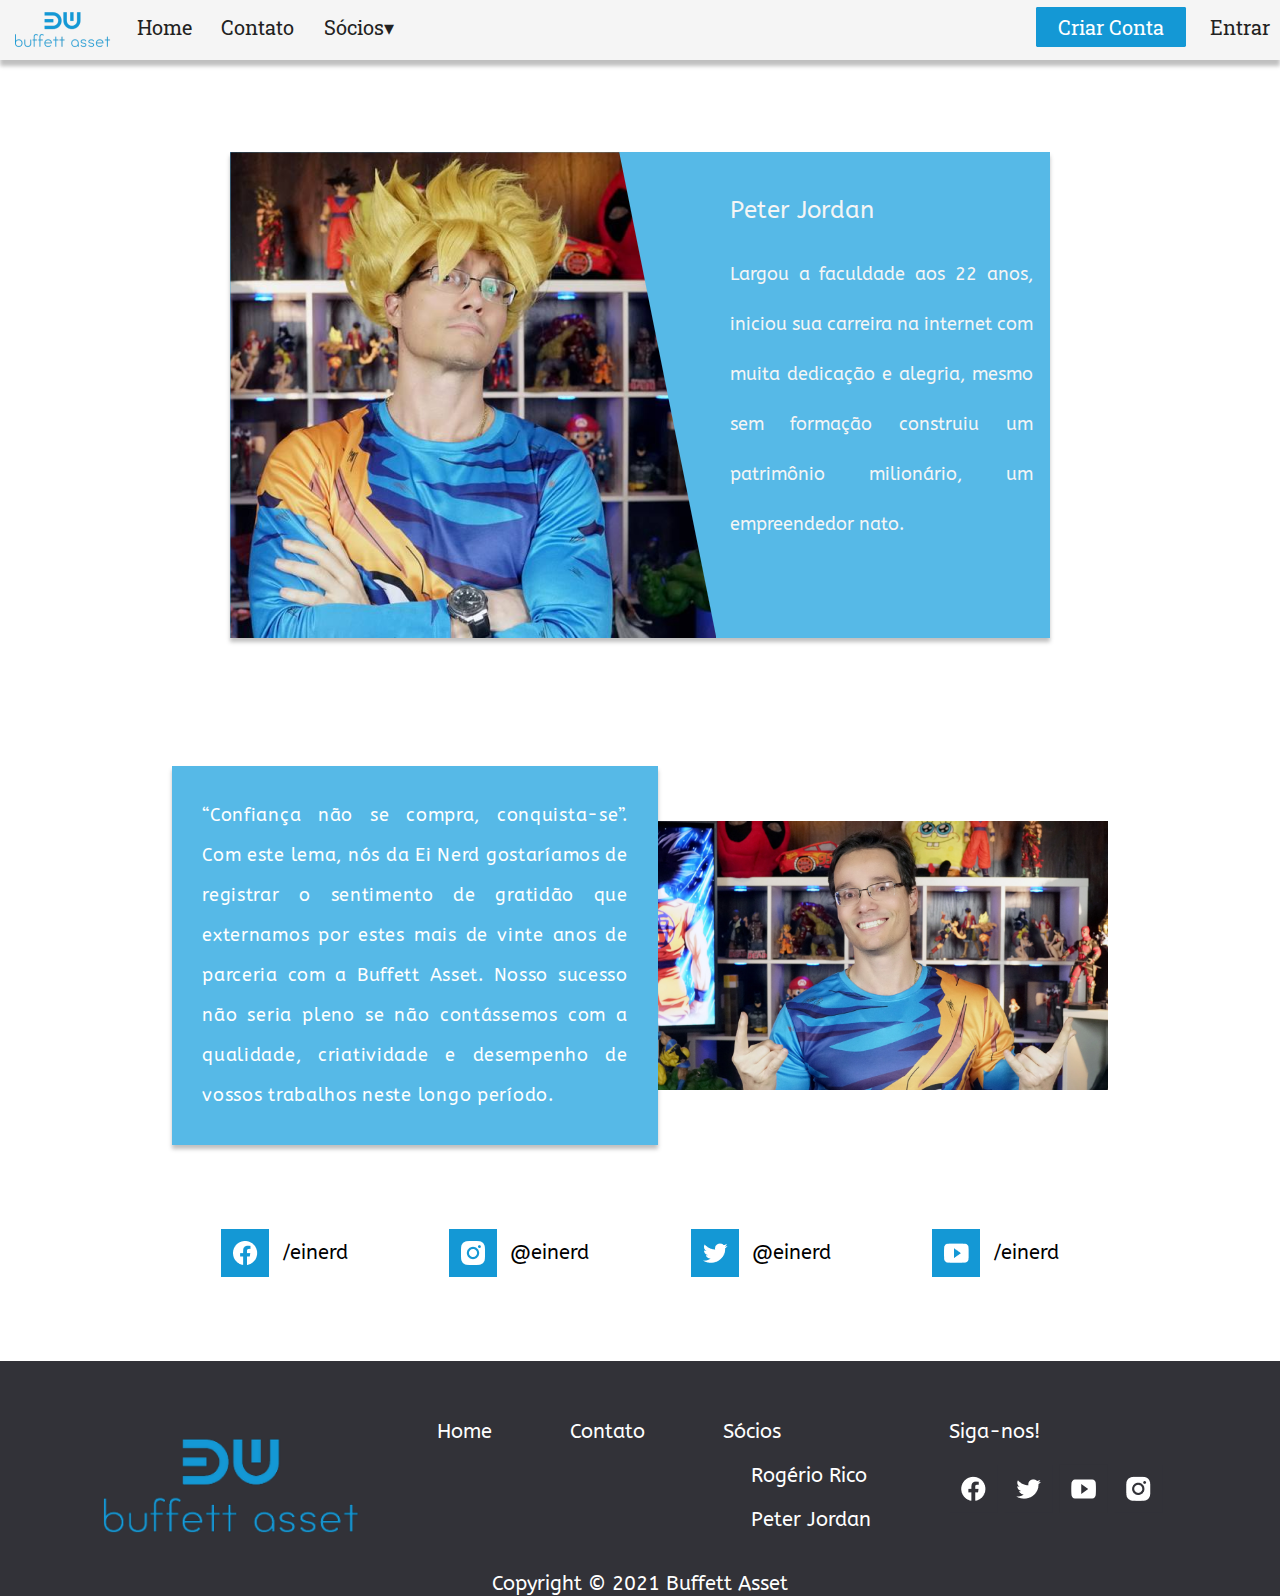
<file: socio2.html>
<!DOCTYPE html>
<html lang="pt-br">
  <head>
    <title>Peter Jordan</title>
    <meta charset="UTF-8" />
    <meta name="viewport" content="width=device-width, initial-scale=1.0" />
    <link rel="preconnect" href="https://fonts.googleapis.com" />
    <link rel="preconnect" href="https://fonts.gstatic.com" crossorigin />
    <link
      href="https://fonts.googleapis.com/css2?family=Roboto+Slab:wght@200;400&display=swap"
      rel="stylesheet"
    />
    <link rel="preconnect" href="https://fonts.googleapis.com" />
    <link rel="preconnect" href="https://fonts.gstatic.com" crossorigin />
    <link
      href="https://fonts.googleapis.com/css2?family=Raleway&family=Roboto+Slab:wght@200;400&display=swap"
      rel="stylesheet"
    />
    <link rel="preconnect" href="https://fonts.googleapis.com" />
    <link rel="preconnect" href="https://fonts.gstatic.com" crossorigin />
    <link
      href="https://fonts.googleapis.com/css2?family=ABeeZee&display=swap"
      rel="stylesheet"
    />
    <link rel="stylesheet" href="./CSS/socio2.css" />
  </head>

  <body>
    <nav class="cabecalho">
      <img class="logo-cabecalho" src="./IMG/Cabecalho-Rodape/Logo.png" />
      <buttom class="botao-menu">&#9776;</buttom>
      <div class="master">
        <div class="menu">
          <ul>
            <li>
              <a href="home.html">Home</a>
            </li>

            <li>
              <a href="contato.html">Contato</a>
            </li>

            <li>
              <a href="">Sócios&#9662;</a>
              <ul>
                <li>
                  <a href="socio1.html">Rogério Rico</a>
                </li>
                <li>
                  <a href="socio2.html">Peter Jordan</a>
                </li>
              </ul>
            </li>
          </ul>
        </div>
        <div class="sistema">
          <ul>
            <li>
              <a href="cadastro.html"
                ><button class="btn botao-criarconta">Criar Conta</button></a
              >
            </li>
            <li>
              <a class="entrar" href="login.html">Entrar</a>
            </li>
          </ul>
        </div>
      </div>
    </nav>

    <main>
      <div class="primeiro-bloco">
        <div class="retangulo1">
          <img
            class="img1"
            src="./IMG/Socio2/peter.png"
            alt="Peter Jordan com peruca"
          />
          <div>
            <h2>Peter Jordan</h2>
            <p>
              Largou a faculdade aos 22 anos, iniciou sua carreira na internet
              com muita dedicação e alegria, mesmo sem formação construiu um
              patrimônio milionário, um empreendedor nato.
            </p>
          </div>
        </div>
      </div>

      <div class="segundo-bloco">
        <div class="retangulo2">
          <p class="texto2">
            “Confiança não se compra, conquista-se”. Com este lema, nós da Ei
            Nerd gostaríamos de registrar o sentimento de gratidão que
            externamos por estes mais de vinte anos de parceria com a Buffett
            Asset. Nosso sucesso não seria pleno se não contássemos com a
            qualidade, criatividade e desempenho de vossos trabalhos neste longo
            período.
          </p>
        </div>
        <img class="img2" src="./IMG/Socio2/img2.png" alt="Peter Jordan" />
      </div>
      <div class="redes-sociais">
        <div class="rede">
          <img
            class="facebookimg"
            src="./IMG/Socio1/facebook.png"
            alt="facebook"
          />
          <p class="facebooktxt">/einerd</p>
        </div>
        <div class="rede">
          <img
            class="instagramimg"
            src="./IMG/Socio1/instagram.png"
            alt="instagram"
          />
          <p class="instagramtxt">@einerd</p>
        </div>
        <div class="rede">
          <img
            class="twitterimg"
            src="./IMG/Socio1/twitter.png"
            alt="twitter"
          />
          <p class="twittertxt">@einerd</p>
        </div>
        <div class="rede">
          <img
            class="youtubeimg"
            src="./IMG/Socio1/youtube.png"
            alt="youtube"
          />
          <p class="youtubetxt">/einerd</p>
        </div>
      </div>
    </main>
    <footer class="teste">
      <div class="caixa-rodape">
        <img
          class="logo-rodape"
          src="./IMG/Cabecalho-Rodape/Logo3.png"
          alt="logo"
        />
        <div class="home">
          <a href="home.html"><p>Home</p></a>
        </div>
        <div class="contato">
          <a href="contato.html"><p>Contato</p></a>
        </div>
        <div class="socios">
          <p>Sócios</p>
          <ul>
            <li>
              <a href="socio1.html"><p class="socio1">Rogério Rico</p></a>
            </li>
            <li>
              <a href="socio2.html"><p class="socio2">Peter Jordan</p></a>
            </li>
          </ul>
        </div>
        <div class="icones-redes">
          <p class="siganos">Siga-nos!</p>
          <a href="https://www.facebook.com/ufesctjunior"
            ><img
              class="facebook"
              src="./IMG/Cabecalho-Rodape/facebook.png"
              alt="facebook logo"
          /></a>
          <a href="https://twitter.com/ctjunior"
            ><img
              class="twitter"
              src="./IMG/Cabecalho-Rodape/twitter.png"
              alt="twitter logo"
          /></a>
          <a href="https://www.youtube.com/user/ctjuniorufes"
            ><img
              class="youtube"
              src="./IMG/Cabecalho-Rodape/youtube.svg"
              alt="youtube logo"
          /></a>
          <a href="https://www.instagram.com/ctjuniorufes/"
            ><img
              class="instagram"
              src="./IMG/Cabecalho-Rodape/instagram.png"
              alt="instagram logo"
          /></a>
        </div>
        <div class="linha-redes"></div>
      </div>
      <div class="copyright">
        <p style="margin-bottom: 0px">Copyright © 2021 Buffett Asset</p>
      </div>
    </footer>
  </body>
</html>
</file>
<file: CSS/main.css>
html {
  overflow-y: scroll;
}

body {
  width: 100%;
  height: 100%;
  margin-top: 0px;
  margin-right: 0px;
  margin-left: 0px;
}

main {
  position: relative;
  width: 1440px;
  height: 3100px;
  margin: 0 auto;
  background: #ffffff;
}

.header {
  position: relative;
  width: 100%;
  height: 59px;
  left: 0px;
  top: 0px;
  background: #f5f5f5;
  box-shadow: 0px 6px 4px rgba(0, 0, 0, 0.25);
}

.cabecalho {
  width: 100%;
  background-color: hsl(0, 0, 96);
  box-sizing: border-box;
}

.header {
  height: 59px;
  display: flex;
  font-size: 20px;
  align-items: center;
}

.logo {
  position: absolute;
  width: 95px;
  height: 35.15px;
  left: 50px;
  top: 13px;
  cursor: pointer;
}

.menu ul {
  padding-left: 175px;
}

.menu ul li {
  display: inline-block;
  margin-left: 65px;
}

.menu ul li a {
  color: #222222;
  text-decoration: none;
  font-family: Roboto Slab;
  font-style: normal;
  font-weight: normal;
  font-size: 20px;
  line-height: 26px;
}

.menu ul li a:hover {
  color: #1498d5;
}

.menu ul ul {
  display: none;

  position: absolute;
  width: 203px;
  height: 101px;
  left: 260px;
  top: 40px;
}

.menu ul li:hover ul {
  display: block;
}

.menu ul ul li {
  padding: 8px;
  width: 130px;
  display: block;
  background-color: #f5f5f5;
  padding-top: 16px;
}

.sistema {
  position: absolute;
  right: 0;
}

.sistema ul li {
  display: inline-block;
  padding: 18px;
  align-items: right;
}

.sistema ul li a {
  color: #222222;
  text-decoration: none;
  font-family: Roboto Slab;
  font-style: normal;
  font-weight: normal;
  font-size: 20px;
  line-height: 26px;
}

.sistema ul li a:hover {
  color: #1498d5;
}

.btn {
  border: none;
  font-family: Roboto Slab;
  font-style: normal;
  font-weight: normal;
  font-size: 20px;
  line-height: 26px;
  color: #ffffff;
}

.botao-criarconta {
  position: absolute;
  width: 150.1px;
  height: 39.07px;
  left: 1169.81px;
  top: 11px;
  z-index: 1;

  cursor: pointer;
  background: #1498d5;
  border-radius: 1.39535px;
}

.banner {
  z-index: -2;
  align-items: center;
}

.banner span {
  position: absolute;
  width: 632px;
  height: 126px;
  left: 404px;
  top: 125px;
  font-family: Roboto Slab;
  font-style: normal;
  font-weight: normal;
  font-size: 48px;
  line-height: 63px;
  text-align: center;
  color: #ffffff;
}

h1 {
  font-family: Roboto Slab;
  font-style: normal;
  font-weight: normal;
  font-size: 36px;
  line-height: 47px;
  text-align: center;

  color: #393939;
}

.quem-somos {
  position: absolute;
  width: 345px;
  height: 60px;
  left: 572px;
  top: 560px;
}

h2 {
  font-family: Roboto Slab;
  font-style: normal;
  font-weight: normal;
  font-size: 20px;
  line-height: 26px;
  color: #000000;
}

.pilares {
  position: absolute;
  width: 326.85px;
  height: 94px;
  left: 276.55px;
  top: 672px;
}

.valores {
  position: absolute;
  width: 144px;
  height: 26px;
  left: 279px;
  top: 946px;
}

.numeros {
  position: absolute;
  width: 159px;
  height: 52px;
  left: 279px;
  top: 1277px;
}

.barrinha-horizontal {
  position: absolute;
  width: 155px;
  height: 5px;
  left: 667px;
  top: 632px;

  background: linear-gradient(0deg, #1498d5, #1498d5), #c4c4c4;
  transform: rotate(-180deg);
}

.barrinha1 {
  position: absolute;
  width: 5.3px;
  height: 43px;
  left: 258px;
  top: 680px;

  background: #1498d5;
}

.barrinha2 {
  position: absolute;
  width: 6px;
  height: 43px;
  left: 258px;
  top: 955px;

  background: #1498d5;
}

.barrinha3 {
  position: absolute;
  width: 6px;
  height: 43px;
  left: 258px;
  top: 1285px;

  background: #1498d5;
}

.pilar1 {
  position: absolute;
  width: 258.83px;
  height: 129.5px;
  left: 330.79px;
  top: 742px;

  background: #ffffff;
  box-shadow: 0px 3.23757px 3.23757px rgba(0, 0, 0, 0.25),
    0px 3.23757px 3.23757px rgba(0, 0, 0, 0.25);
}

.texto1 {
  position: absolute;
  width: 172.26px;
  height: 60px;
  left: 43.28px;
  top: 20px;
  font-family: Roboto Slab;
  font-style: normal;
  font-weight: normal;
  font-size: 15px;
  line-height: 20px;
  text-align: justify;
  z-index: 1;

  color: #000000;
}

.pilar2 {
  position: absolute;
  width: 258.83px;
  height: 129.5px;
  left: 628.48px;
  top: 742px;

  background: #ffffff;
  box-shadow: 0px 3.23757px 3.23757px rgba(0, 0, 0, 0.25),
    0px 3.23757px 3.23757px rgba(0, 0, 0, 0.25);
}
.texto2 {
  position: absolute;
  width: 116.6px;
  height: 40px;
  left: 63.6px;
  top: 20px;

  font-family: Roboto Slab;
  font-style: normal;
  font-weight: normal;
  font-size: 15px;
  line-height: 20px;

  color: #000000;
}
.pilar3 {
  position: absolute;
  width: 258.83px;
  height: 129.5px;
  left: 926.17px;
  top: 742px;

  background: #ffffff;
  box-shadow: 0px 3.23757px 3.23757px rgba(0, 0, 0, 0.25),
    0px 3.23757px 3.23757px rgba(0, 0, 0, 0.25);
}

.texto3 {
  position: absolute;
  width: 140.46px;
  height: 54px;
  left: 79.5px;
  top: 20px;

  font-family: Roboto Slab;
  font-style: normal;
  font-weight: normal;
  font-size: 15px;
  line-height: 20px;

  color: #000000;
}

.texto-valores {
  position: absolute;
  width: 564px;
  height: 203.29px;
  left: 292px;
  top: 1034px;

  font-family: Roboto Slab;
  font-style: normal;

  font-size: 15px;
  line-height: 40px;
  /* or 267% */

  text-align: justify;

  color: #000000;
}

.logo2 {
  position: absolute;
  width: 350px;
  height: 129.5px;
  left: 878px;
  top: 1048px;
}

.icones {
  position: absolute;
  width: 843.66px;
  height: 166px;
  left: 298px;
  top: 1353px;
}

.descricao-icones {
  position: absolute;
  width: 826.66px;
  height: 31px;
  left: 316px;
  top: 1537px;
  color: #222222;

  font-family: Roboto Slab;
  font-style: normal;
  font-weight: normal;
  font-size: 20px;
  line-height: 26px;
  display: inline-block;
  align-items: center;
}

.escritorios {
  position: absolute;
  width: 123px;
  height: 26px;
  left: 10px;
  top: -30px;

  font-family: Roboto Slab;
  font-style: normal;
  font-weight: normal;
  font-size: 20px;
  line-height: 26px;
  text-align: center;
}

.clientes {
  position: absolute;
  width: 331px;
  height: 26px;
  left: 245px;
  top: -30px;

  font-family: Roboto Slab;
  font-style: normal;
  font-weight: normal;
  font-size: 20px;
  line-height: 26px;
  text-align: center;

  color: #000000;
}

.funcionarios {
  position: absolute;
  width: 158px;
  height: 26px;
  left: 665px;
  top: -30px;

  font-family: Roboto Slab;
  font-style: normal;
  font-weight: normal;
  font-size: 20px;
  line-height: 26px;
  text-align: center;

  color: #000000;
}

.nossos-servicos {
  text-align: center;
  position: absolute;
  width: 500px;
  height: 68px;
  left: 475px;
  top: 1658px;
}

.barrinha-horizontal2 {
  position: absolute;
  width: 307px;
  height: 5px;
  left: 569px;
  top: 1731px;

  background: linear-gradient(0deg, #1498d5, #1498d5), #c4c4c4;
  transform: rotate(-180deg);
}

.caixa1 {
  position: absolute;
  width: 300px;
  height: 561px;
  left: 196.5px;
  top: 1839px;

  background: #ffffff;
  box-shadow: 0px 2px 4px rgba(0, 0, 0, 0.25), 0px -2px 4px rgba(0, 0, 0, 0.25);
  border-radius: 10px;
}

.caixa2 {
  position: absolute;
  width: 300px;
  height: 561px;
  left: 571.5px;
  top: 1771px;

  background: #ffffff;
  box-shadow: 0px 2px 4px rgba(0, 0, 0, 0.25), 0px -2px 4px rgba(0, 0, 0, 0.25);
  border-radius: 10px;
}

.caixa3 {
  position: absolute;
  width: 300px;
  height: 561px;
  left: 950.5px;
  top: 1839px;

  background: #ffffff;
  box-shadow: 0px 2px 4px rgba(0, 0, 0, 0.25), 0px -2px 4px rgba(0, 0, 0, 0.25);
  border-radius: 10px;
}

.titulo-caixa {
  position: absolute;
  width: 280px;
  height: 40px;
  left: 12px;
  top: 34px;

  font-family: Raleway;
  font-style: normal;
  font-weight: bold;
  font-size: 16px;
  line-height: 36px;
  /* or 228% */

  text-align: center;
  letter-spacing: 0.05em;

  color: #000000;
}

.text1 {
  position: absolute;
  font-family: Raleway;
  font-style: normal;
  font-weight: normal;
  font-size: 15px;
  line-height: 34px;
  /* or 227% */

  text-align: center;
  letter-spacing: 0.1em;

  color: #000000;
  top: 92px;
  left: 41.5px;
}

.botao {
  border: none;
  font-family: Raleway;
  font-style: normal;
  font-weight: bold;
  font-size: 16px;
  line-height: 34px;
  /* or 213% */

  /*display: flex;
  align-items: center;
  text-align: center;*/
  letter-spacing: 0.1em;

  color: #ffffff;
}

.contrate {
  position: absolute;
  width: 207px;
  height: 56.56px;
  left: 47px;
  top: 468px;
  z-index: 1;

  cursor: pointer;
  background: #1498d5;
  border-radius: 1.39535px;
}

.img-servicos {
  position: relative;
  width: 1065px;
  height: 534.36px;
  left: -756.5px;
  top: 600px;
}

.caixa-rodape {
  position: absolute;
  width: 1439.79px;
  height: 229.69px;
  left: 0px;
  bottom: -228.24px;

  background: #323238;
}

.logo-rodape {
  position: absolute;
  width: 316.3px;
  height: 116.84px;
  left: 78.94px;
  bottom: 51.25px;
}

.caixa-rodape ul {
  padding-left: 400px;
}

.caixa-rodape ul li {
  display: inline-block;
  margin-left: 65px;
  margin-top: 45px;
}

.caixa-rodape ul li a {
  color: #ffffff;
  text-decoration: none;
  font-family: Abeezee;
  font-style: normal;
  font-weight: normal;
  font-size: 20px;
  line-height: 26px;
}

.caixa-rodape ul li a:hover {
  color: #1498d5;
}

.socio1 {
  position: absolute;
  width: 94px;
  height: 19px;
  left: 740.13px;
  bottom: 80.14px;

  font-family: ABeeZee;
  font-style: normal;
  font-weight: normal;
  font-size: 16px;
  line-height: 19px;
  /* identical to box height */
  color: #b6b6b6;
}

.socio2 {
  position: absolute;
  width: 96px;
  height: 19px;
  left: 740.13px;
  bottom: 40.14px;

  font-family: ABeeZee;
  font-style: normal;
  font-weight: normal;
  font-size: 16px;
  line-height: 19px;
  /* identical to box height */

  color: #b6b6b6;
}

.copyright {
  position: absolute;
  width: 237px;
  height: 19px;
  left: 623.04px;
  bottom: 22.27px;

  font-family: ABeeZee;
  font-style: normal;
  font-weight: normal;
  font-size: 16px;
  line-height: 19px;
  /* identical to box height */

  text-align: center;

  color: #ffffff;
}

.siganos {
  position: absolute;
  width: 100px;
  height: 24px;
  left: 1191.24px;
  bottom: 120.1px;

  font-family: ABeeZee;
  font-style: normal;
  font-weight: normal;
  font-size: 20px;
  line-height: 24px;
  /* identical to box height */

  color: #ffffff;
}

.facebook {
  position: absolute;

  left: 1180.24px;
  bottom: 91.19px;
}

.instagram {
  position: absolute;

  left: 1228.25px;
  bottom: 91.19px;
}

.youtube {
  position: absolute;

  left: 1276.26px;
  bottom: 91.19px;
}

.twitter {
  position: absolute;

  left: 1324.27px;
  bottom: 91.19px;
}

.linha-redes {
  position: absolute;
  width: 103.03px;
  height: 0px;
  left: 1192.24px;
  bottom: 91.19px;

  border: 1px solid #a5a5a5;
}

.socios {
  font-family: ABeeZee;
  font-style: normal;
  font-weight: normal;
  font-size: 20px;
  line-height: 24px;
  /* identical to box height */

  color: #ffffff;
}
</file>
<file: CSS/cadastro.css>
html {
  overflow-x: hidden;
}

body {
  margin: 0;
}

nav {
  background: #f5f5f5;
  box-shadow: 0px 6px 4px rgba(0, 0, 0, 0.25);
  height: 60px;
  display: flex;
  align-items: center;
}

nav .sistema {
  float: right;
}

nav .master {
  display: flex;
  justify-content: space-between;
  width: 100%;
  margin-left: 1vw;
}

.botao-menu {
  background-color: transparent;
  border: none;
  color: black;
  font-size: 36px;
  position: absolute;
  left: 120px;
  top: 10px;
  display: none;
}

nav .logo-cabecalho {
  margin-left: 15px;
}

.menu ul {
  list-style: none;
  padding: 0;
  overflow: hidden;
  transition: all 0.5s;
}

.menu ul li {
  display: inline-block;
  line-height: 60px;
  margin: 0 1vw;
}

.menu ul li a {
  color: #222222;
  text-decoration: none;
  font-family: Roboto Slab;
  font-style: normal;
  font-weight: normal;
  font-size: 20px;
  line-height: 26px;
}

.menu ul ul {
  position: relative;
  display: none;
}

.menu ul li:hover ul {
  position: absolute;
  display: block;
}

.menu ul ul li {
  padding: 10px;
  width: 130px;
  display: block;
  background-color: #f5f5f5;
  padding-top: 5px;
}

.menu ul ul li a {
  color: #615f5f;
  text-decoration: none;
  font-family: Roboto Slab;
  font-style: normal;
  font-weight: normal;
  font-size: 20px;
  line-height: 26px;
  display: block;
}

.sistema ul li {
  display: inline-block;
  line-height: 60px;
  margin: 0 10px;
}

.sistema ul li a {
  text-decoration: none; /* tira o sublinhado do Entrar */
  font-family: Roboto Slab;
  font-style: normal;
  font-weight: normal;
  font-size: 20px;
  line-height: 26px;
  color: #222222;
  margin-top: 0px;
}

.btn {
  border: none;
  font-family: Roboto Slab;
  font-style: normal;
  font-weight: normal;
  font-size: 20px;
  line-height: 26px;
  color: #ffffff;
}

.botao-criarconta {
  width: 150.1px;
  height: 39.07px;
  cursor: pointer;
  background: #1498d5;
  border-radius: 1.39535px;
}

/* Fim cabeçalho */
/* Formulario */

main {
  display: flex;
  justify-content: center;
  align-items: center;
  background-image: url('../IMG/Cadastro\ -\ Login/fundo-cadastro.png');
}

.formulario {
  margin: 10vh 0;
  display: flex;
  justify-content: center;
  align-items: center;
  width: 60vw;
}

h3 {
  color: rgba(20, 152, 213, 1);
  font-family: Roboto Slab;
  font-style: normal;
  font-weight: normal;
  font-size: 24px;
  line-height: 32px;
  text-align: center;
}

form {
  justify-content: center !important;
  background-color: rgb(255, 255, 255);
  box-shadow: 0px -1.44904px 2.89809px rgba(0, 0, 0, 0.25),
    0px 2.89809px 2.89809px rgba(0, 0, 0, 0.25);
  /*max-width: 455px;
  max-height: 646.27px;*/
  width: 50%;
  display: inline-block;
  padding: 2vw;
  align-items: center;
}

form input {
  display: block;
  width: 97%;
  height: 45px;
  margin: 2vw 0vw;
  border: none;
  border-bottom: 1px solid #a5a5a5;
}

::placeholder {
  color: #2c2c2c;
}

.enviar {
  justify-content: center;
  margin-top: 5vw;
  background: #1498d5;
  border-radius: 5.11229px;
  /*max-width: 364.51px;*/
  width: 100%;
}

@media (min-width: 576px) and (max-width: 767px) {
  /* Novo menu horizontal */

  nav .logo-cabecalho {
    margin: auto;
  }

  nav {
    height: 350px;
    justify-content: space-between;
  }

  nav .cabecalho {
    display: flex;
  }

  nav .master {
    display: flex;
    flex-direction: column;
    width: 45%;
  }

  .menu {
    margin: auto;
  }

  .menu ul {
    text-align: center;
  }

  .menu ul li {
    display: block;
    margin: auto;
  }

  .sistema {
    margin: auto;
  }

  .sistema ul {
    margin-top: 0px;
    padding: 0px;
    text-align: center;
  }

  .sistema ul li {
    display: block;
  }

  .menu ul ul {
    position: absolute;
    left: 70%;
    display: none;
  }

  .formulario {
    width: 90%;
  }
}

@media (min-width: 768px) and (max-width: 991px) {
  .formulario {
    width: 70%;
  }
}

@media (min-width: 992px) and (max-width: 1200px) {
  .formulario {
    width: 70%;
  }
}
</file>
<file: CSS/contato.css>
html {
  overflow-x: hidden;
}

body {
  margin: 0;
}

nav {
  background: #f5f5f5;
  box-shadow: 0px 6px 4px rgba(0, 0, 0, 0.25);
  height: 60px;
  display: flex;
  align-items: center;
}

nav .sistema {
  float: right;
}

nav .master {
  display: flex;
  justify-content: space-between;
  width: 100%;
  margin-left: 1vw;
}

.botao-menu {
  background-color: transparent;
  border: none;
  color: black;
  font-size: 36px;
  position: absolute;
  left: 120px;
  top: 10px;
  display: none;
}

nav .logo-cabecalho {
  margin-left: 15px;
}

.menu ul {
  list-style: none;
  padding: 0;
  overflow: hidden;
  transition: all 0.5s;
}

.menu ul li {
  display: inline-block;
  line-height: 60px;
  margin: 0 1vw;
}

.menu ul li a {
  color: #222222;
  text-decoration: none;
  font-family: Roboto Slab;
  font-style: normal;
  font-weight: normal;
  font-size: 20px;
  line-height: 26px;
}

.menu ul ul {
  position: relative;
  display: none;
}

.menu ul li:hover ul {
  position: absolute;
  display: block;
}

.menu ul ul li {
  padding: 10px;
  width: 130px;
  display: block;
  background-color: #f5f5f5;
  padding-top: 5px;
}

.menu ul ul li a {
  color: #615f5f;
  text-decoration: none;
  font-family: Roboto Slab;
  font-style: normal;
  font-weight: normal;
  font-size: 20px;
  line-height: 26px;
  display: block;
}

.sistema ul li {
  display: inline-block;
  line-height: 60px;
  margin: 0 10px;
}

.sistema ul li a {
  text-decoration: none; /* tira o sublinhado do Entrar */
  font-family: Roboto Slab;
  font-style: normal;
  font-weight: normal;
  font-size: 20px;
  line-height: 26px;
  color: #222222;
  margin-top: 0px;
}

.btn {
  border: none;
  font-family: Roboto Slab;
  font-style: normal;
  font-weight: normal;
  font-size: 20px;
  line-height: 26px;
  color: #ffffff;
}

.botao-criarconta {
  width: 150.1px;
  height: 39.07px;
  cursor: pointer;
  background: #1498d5;
  border-radius: 1.39535px;
}

/* Fim cabeçalho */

.banner {
  width: 100%;
  background-image: url('../IMG/Contato/banner1.png');
  background-size: cover;
  padding-top: 60vh;
}

.meios-contato {
  display: flex;
  justify-content: space-evenly;
}

h3 {
  color: rgba(20, 152, 213, 1);
  font-family: Roboto Slab;
  font-style: normal;
  font-weight: normal;
  font-size: 24px;
  line-height: 32px;
  text-align: center;
}

form {
  margin-top: -170px;
  background-color: rgb(255, 255, 255);
  box-shadow: 0px -1.44904px 2.89809px rgba(0, 0, 0, 0.25),
    0px 2.89809px 2.89809px rgba(0, 0, 0, 0.25);
  /*max-width: 455px;
  max-height: 646.27px;*/
  width: 110%;
  display: inline-block;
  padding: 2vw;
  align-items: center;
}

form input {
  display: block;
  width: 97%;
  height: 45px;
  margin: 2vw 0vw;
  border: none;
  border-bottom: 1px solid #a5a5a5;
}

::placeholder {
  color: #2c2c2c;
}

.enviar {
  margin-top: 5vw;
  background: #1498d5;
  border-radius: 5.11229px;
  max-width: 364.51px;
  width: 100%;
}

/* Texto com telefone e email */
.info-contato {
  margin: 40px;
  text-align: center;
}

.info-contato p {
  font-family: Roboto Slab;
  font-style: normal;
  font-weight: normal;
  font-size: 15px;
  line-height: 50px;
  /* or 333% */

  text-align: center;

  color: #6b6969;
}

/* Caixinha redes sociais */
.bloco-redes {
  background-image: url('../IMG/Contato/caixa-redes.png');
  max-width: 187px;

  margin: auto;
}
.bloco-redes p {
  text-align: end;
  margin-right: 25px;
  margin-top: 5px;
  font-family: Roboto Slab;
  font-style: normal;
  font-weight: normal;
  font-size: 16px;
  line-height: 55px;
  /* or 357% */

  color: #ffffff;
}

/* Texto da página de contato */

.texto {
  display: flex;
  margin: auto;
  justify-content: center;
  max-width: 743px;
  margin-top: 3%;
}

.barrinha {
  width: 10px;
  max-height: 198px;
  margin-right: 15px;
  margin-top: 15px;
  background: #75d3ff;
}

.texto p {
  font-family: ABeeZee;
  font-style: normal;
  font-weight: normal;
  font-size: 15px;
  line-height: 63px;
  /* or 419% */

  color: #000000;
}
/* Conheça nossa sede! */

.conheca-texto {
  text-align: center;
  font-family: Roboto Slab;
  font-style: normal;
  font-weight: normal;
  font-size: 36px;
  line-height: 47px;

  color: #393939;
}

.barrinha-horizontal {
  margin-left: auto;
  margin-right: auto;
  width: 155px;
  height: 5px;
  background: linear-gradient(0deg, #1498d5, #1498d5), #c4c4c4;
}

.conheca-sede {
  margin: 50px 50px;
  display: flex;
  justify-content: space-evenly;
}

.mapa {
  margin-top: 100px;
}

.conheca-sede p {
  font-family: Roboto Slab;
  font-style: normal;
  font-weight: normal;
  font-size: 13.2137px;
  line-height: 17px;

  color: #000000;
}

/* Inicio Rodapé */
.caixa-rodape {
  background: #323238;
  font-family: ABeeZee;
  font-style: normal;
  font-weight: normal;
  font-size: 20px;
  line-height: 24px;

  color: #ffffff;
}

.caixa-rodape {
  margin-top: 6%;
  padding-top: 3%;
  display: flex;
  justify-content: space-around;
}

.logo-rodape {
  margin-top: 3%;
  margin-left: 5%;
  width: 20%;
  height: 20%;
}

.itens-footer {
  display: grid;
  grid-template-columns: repeat(3, 1fr);
  width: 35%;
}

.caixa-rodape ul {
  list-style: none;
}

.caixa-rodape ul li {
  margin-top: 10%;
  display: inline-block;
  padding-left: 2vw;
}

.caixa-rodape ul li a {
  text-decoration: none;
  color: #ffffff;
}

.caixa-rodape a {
  text-decoration: none;
  color: #ffffff;
}

.caixa-rodape ul ul li {
  position: sticky;
  display: list-item;
}

.socios ul li {
  margin-left: -3vw;
  display: list-item;
}

.icones-redes {
  float: right;
}

.copyright {
  text-align: center;
  font-family: ABeeZee;
  font-style: normal;
  font-weight: normal;
  font-size: 20px;
  line-height: 24px;
  color: #ffffff;
}

.teste {
  background: #323238;
}

/*----- Parte da responsividade -----*/

@media (min-width: 576px) and (max-width: 767px) {
  /* Novo menu horizontal */

  nav .logo-cabecalho {
    margin: auto;
  }

  nav {
    height: 350px;
    justify-content: space-between;
  }

  nav .cabecalho {
    display: flex;
  }

  nav .master {
    display: flex;
    flex-direction: column;
    width: 45%;
  }

  .menu {
    margin: auto;
  }

  .menu ul {
    text-align: center;
  }

  .menu ul li {
    display: block;
    margin: auto;
  }

  .sistema {
    margin: auto;
  }

  .sistema ul {
    margin-top: 0px;
    padding: 0px;
    text-align: center;
  }

  .sistema ul li {
    display: block;
  }

  .menu ul ul {
    position: absolute;
    left: 70%;
    display: none;
  }

  /* Form e meios de contato */
  .meios-contato {
    display: block;
    justify-content: space-evenly;
  }

  .formulario {
    margin: auto;
    text-align: center;
  }

  form {
    margin-top: -170px;
    background-color: rgb(255, 255, 255);
    box-shadow: 0px -1.44904px 2.89809px rgba(0, 0, 0, 0.25),
      0px 2.89809px 2.89809px rgba(0, 0, 0, 0.25);
    width: 50%;
    display: inline-block;
    padding: 2vw;
    align-items: center;
  }

  /*Conheça nossa Sede*/
  .conheca-sede {
    display: block;
  }

  iframe {
    width: 100%;
  }

  .foto-sede {
    text-align: center;
  }

  /* Footer */

  .logo-rodape {
    margin-top: auto;
    margin-bottom: auto;
  }

  .teste {
    margin-top: 10px;
  }

  .caixa-rodape {
    display: flex;
    justify-content: space-around;
    margin: 0;
  }

  .home,
  .contato,
  .socios {
    margin: 10px;
  }

  .icones-redes {
    display: flex;
    flex-direction: column;
    margin-left: 100px;
  }

  .icones-redes p {
    display: none;
  }

  .copyright p {
    font-size: 12px;
  }
}

@media (min-width: 768px) and (max-width: 991px) {
  /* Form e meios de contato */
  .meios-contato {
    display: block;
    justify-content: space-evenly;
  }

  .formulario {
    margin: auto;
    text-align: center;
  }

  form {
    margin-top: -170px;
    background-color: rgb(255, 255, 255);
    box-shadow: 0px -1.44904px 2.89809px rgba(0, 0, 0, 0.25),
      0px 2.89809px 2.89809px rgba(0, 0, 0, 0.25);
    width: 50%;
    display: inline-block;
    padding: 2vw;
    align-items: center;
  }

  /*Conheça nossa Sede*/
  .conheca-sede {
    display: block;
  }

  iframe {
    width: 100%;
  }

  .foto-sede {
    text-align: center;
  }
  /* Footer */

  .logo-rodape {
    margin-top: auto;
    margin-bottom: auto;
  }

  .teste {
    margin-top: 10px;
  }

  .caixa-rodape {
    display: flex;
    justify-content: space-around;
    margin: 0;
  }

  .home,
  .contato,
  .socios {
    margin: 10px;
  }

  .icones-redes {
    display: flex;
    flex-direction: column;
    margin-left: 100px;
  }

  .icones-redes p {
    display: none;
  }

  .copyright p {
    font-size: 12px;
  }
}

@media (min-width: 992px) and (max-width: 1200px) {
  /* Mapa */
  iframe {
    width: 100%;
  }
}
</file>
<file: CSS/home.css>
html {
  overflow-x: hidden;
}

body {
  margin: 0;
}

nav {
  background: #f5f5f5;
  box-shadow: 0px 6px 4px rgba(0, 0, 0, 0.25);
  height: 60px;
  display: flex;
  align-items: center;
}

nav .sistema {
  float: right;
}

nav .master {
  display: flex;
  justify-content: space-between;
  width: 100%;
  margin-left: 1vw;
}

.botao-menu {
  background-color: transparent;
  border: none;
  color: black;
  font-size: 36px;
  position: absolute;
  left: 120px;
  top: 10px;
  display: none;
}

nav .logo-cabecalho {
  margin-left: 15px;
}

.menu ul {
  list-style: none;
  padding: 0;
  overflow: hidden;
  transition: all 0.5s;
}

.menu ul li {
  display: inline-block;
  line-height: 60px;
  margin: 0 1vw;
}

.menu ul li a {
  color: #222222;
  text-decoration: none;
  font-family: Roboto Slab;
  font-style: normal;
  font-weight: normal;
  font-size: 20px;
  line-height: 26px;
}

.menu ul ul {
  position: relative;
  display: none;
}

.menu ul li:hover ul {
  position: absolute;

  display: block;
}

.menu ul ul li {
  padding: 10px;
  width: 130px;
  display: block;
  background-color: #f5f5f5;
  padding-top: 5px;
}

.menu ul ul li a {
  color: #615f5f;
  text-decoration: none;
  font-family: Roboto Slab;
  font-style: normal;
  font-weight: normal;
  font-size: 20px;
  line-height: 26px;
  display: block;
}

.sistema ul li {
  display: inline-block;
  line-height: 60px;
  margin: 0 10px;
}

.sistema ul li a {
  text-decoration: none; /* tira o sublinhado do Entrar */
  font-family: Roboto Slab;
  font-style: normal;
  font-weight: normal;
  font-size: 20px;
  line-height: 26px;
  color: #222222;
  margin-top: 0px;
}

.btn {
  border: none;
  font-family: Roboto Slab;
  font-style: normal;
  font-weight: normal;
  font-size: 20px;
  line-height: 26px;
  color: #ffffff;
}

.botao-criarconta {
  width: 150.1px;
  height: 39.07px;
  cursor: pointer;
  background: #1498d5;
  border-radius: 1.39535px;
}

/*Corpo do site*/

.banner {
  width: 100%;
  background-image: url('../IMG/HomePage/Banner_novo.png');
  background-size: cover;
  padding-top: 15vh;
}

.banner h2 {
  position: relative;
  margin: auto;
  font-family: Roboto Slab;
  font-style: normal;
  font-weight: normal;
  font-size: 48px;
  line-height: 63px;
  text-align: center;
  color: #ffffff;
}

.quem-somos {
  font-family: Roboto Slab;
  font-style: normal;
  font-weight: normal;
  font-size: 40px;
  line-height: 47px;
  text-align: center;
  margin-top: 8%;
  color: #393939;
}

.barrinha-horizontal {
  margin-left: auto;
  margin-right: auto;
  width: 155px;
  height: 5px;
  background: linear-gradient(0deg, #1498d5, #1498d5), #c4c4c4;
  transform: rotate(-180deg);
}

t1 {
  /* Todos os títulos de dentro do Quem Somos */
  display: flex;
  justify-content: start;
  margin-top: 5%;
  margin-left: 15vw;
}

/* Inicio de Nossos Pilares */
.barrinha1 {
  width: 5.3px;
  height: 43px;
  background: #1498d5;
  margin-top: 1%;
}

h2 {
  font-family: Roboto Slab;
  font-style: normal;
  font-weight: normal;
  font-size: 24px;
  line-height: 26px;
  color: #000000;
  margin-left: 1%;
}

.pilares {
  display: flex;
  justify-content: center;

  align-items: center;
}
.pilar1 {
  width: 258.83px;
  height: 129.5px;
  margin: 1%;
  background: #ffffff;
  box-shadow: 0px 3.23757px 3.23757px rgba(0, 0, 0, 0.25),
    0px 3.23757px 3.23757px rgba(0, 0, 0, 0.25);
  transition: 0.75s;
}

.pilar1:hover {
  background: rgb(243, 243, 243);
  transition: 0.75s;
}

.pilar2 {
  width: 258.83px;
  height: 129.5px;
  margin: 1%;
  background: #ffffff;
  box-shadow: 0px 3.23757px 3.23757px rgba(0, 0, 0, 0.25),
    0px 3.23757px 3.23757px rgba(0, 0, 0, 0.25);
  transition: 0.75s;
}

.pilar2:hover {
  background: rgb(243, 243, 243);
  transition: 0.75s;
}

.pilar3 {
  width: 258.83px;
  height: 129.5px;
  margin: 1%;
  background: #ffffff;
  box-shadow: 0px 3.23757px 3.23757px rgba(0, 0, 0, 0.25),
    0px 3.23757px 3.23757px rgba(0, 0, 0, 0.25);
  transition: 0.75s;
}

.pilar3:hover {
  background: rgb(243, 243, 243);
  transition: 0.75s;
}

h3 {
  font-family: Roboto Slab;
  font-style: normal;
  font-weight: normal;
  font-size: 17px;
  line-height: 20px;
  text-align: justify;
  z-index: 1;
  color: #000000;
}

.pilares h3 {
  margin-left: 18%;
  margin-top: 15%;
}
/* Fim de Nossos Pilares */

/* Inicio de Nossos Valores */
.barrinha2 {
  width: 5.3px;
  height: 43px;
  background: #1498d5;
  margin-top: 1%;
}

.nossos-valores {
  /* div abaixo do título */
  width: 80%;
  padding-left: 10vw;
  display: flex;

  justify-content: center;
}

.texto-valores {
  font-family: Roboto Slab;
  font-style: normal;

  font-size: 18px;
  line-height: 40px;
  /* or 267% */

  text-align: justify;
  padding: 0px 95px;

  color: #000000;
}
.texto-valores {
  text-align: justify;
  text-align-last: start;
}

/* Fim de Nossos Valores */

/* Inicío Nossos Números */
.barrinha3 {
  width: 5.3px;
  height: 43px;
  background: #1498d5;
  margin-top: 1%;
}

.nossos-numeros {
  display: flex;
  justify-content: space-evenly;
  align-items: center;
  margin: 20px 100px;
  padding: 20px;
}

.dupla {
  justify-content: center;
}

.dupla p {
  font-family: Roboto Slab;
  font-style: normal;
  font-weight: normal;
  font-size: 20px;
  line-height: 26px;
  text-align: center;
}
/* Fim de Nossos Números */

/* Início Nossos Serviços */
.nossos-servicos-titulo {
  font-family: Roboto Slab;
  font-style: normal;
  font-weight: normal;
  font-size: 40px;
  line-height: 47px;
  text-align: center;
  margin-top: 8%;
  color: #393939;
}

.barrinha-horizontal2 {
  /* barrinha do título */
  margin-left: auto;
  margin-right: auto;
  width: 370px;
  height: 5px;
  background: linear-gradient(0deg, #1498d5, #1498d5), #c4c4c4;
  transform: rotate(-180deg);
}

.caixas-servicos {
  display: flex;
  justify-content: space-evenly;
  align-items: center;
  flex-wrap: wrap;
  box-sizing: border-box;
  margin-top: 5%;
  margin-bottom: 5%;
  padding-right: 130px;
  padding-left: 130px;
  padding-top: 30px;
}

.caixa {
  position: relative;
  align-items: center;
  /*justify-content: space-evenly;*/
  /*width: 320px;*/
  padding: 30px;
  width: 15vw;
  background: #ffffff;
  box-shadow: 0px 2px 4px rgba(0, 0, 0, 0.25), 0px -2px 4px rgba(0, 0, 0, 0.25);
  border-radius: 10px;
}

.meio {
  margin-top: -80px;
}

.caixa .botao {
  width: 100px;
  position: relative;
  left: 50%;
  cursor: pointer;
  margin: 5px -50px;
}

.titulo-caixa {
  font-family: Raleway;
  font-style: normal;
  font-weight: bold;
  font-size: 16px;
  line-height: 36px;
  /* or 228% */

  text-align: center;
  letter-spacing: 0.05em;

  color: #000000;
}

.texto-caixas {
  font-family: Raleway;
  font-style: normal;
  font-weight: normal;
  font-size: 15px;
  line-height: 34px;
  /* or 227% */

  text-align: center;
  letter-spacing: 0.1em;

  color: #000000;
}

.botao {
  color: #ffffff;
  border: none;
  font-family: Roboto Slab;
  font-style: normal;
  font-weight: normal;
  font-size: 16px;
  line-height: 34px;

  background: #1498d5;
  border-radius: 1.39535px;

  text-align: center;
}

.img-servicos {
  display: block;
  margin-left: auto;
  margin-right: auto;
  width: 70%;
  max-width: 1440px;
  min-width: 400px;
}
/* Fim Nossos Serviços */

/* Inicio Rodapé */
.caixa-rodape {
  background: #323238;
  font-family: ABeeZee;
  font-style: normal;
  font-weight: normal;
  font-size: 20px;
  line-height: 24px;

  color: #ffffff;
}

.caixa-rodape {
  margin-top: 6%;
  padding-top: 3%;
  display: flex;
  justify-content: space-around;
}

.logo-rodape {
  margin-top: 3%;
  margin-left: 5%;
  width: 20%;
  height: 20%;
}

.itens-footer {
  display: grid;
  grid-template-columns: repeat(3, 1fr);
  width: 35%;
}

.caixa-rodape ul {
  list-style: none;
  /*overflow: hidden; /*!!!!*/
}

.caixa-rodape ul li {
  margin-top: 10%;
  display: inline-block;
  padding-left: 2vw;
}

.caixa-rodape ul li a {
  text-decoration: none;
  color: #ffffff;
}

.caixa-rodape a {
  text-decoration: none;
  color: #ffffff;
}

.caixa-rodape ul ul li {
  position: sticky;
  display: list-item;
}

.socios ul li {
  margin-left: -3vw;
  display: list-item;
}

.icones-redes {
  float: right;
}

.copyright {
  text-align: center;
  font-family: ABeeZee;
  font-style: normal;
  font-weight: normal;
  font-size: 20px;
  line-height: 24px;
  color: #ffffff;
}

.teste {
  background: #323238;
}

/*----- Parte da responsividade -----*/

@media (min-width: 576px) and (max-width: 767px) {
  /* Novo menu horizontal */

  nav .logo-cabecalho {
    margin: auto;
  }

  nav {
    height: 350px;
    justify-content: space-between;
  }

  nav .cabecalho {
    display: flex;
    /*justify-content: space-between;*/
  }

  nav .master {
    display: flex;
    flex-direction: column;
    width: 45%;
  }

  .menu {
    margin: auto;
  }

  .menu ul {
    text-align: center;
  }

  .menu ul li {
    display: block;
    margin: auto;
  }

  .sistema {
    margin: auto;
  }

  .sistema ul {
    margin-top: 0px;
    padding: 0px;
    text-align: center;
  }

  .sistema ul li {
    display: block;
  }

  .menu ul ul {
    position: absolute;
    left: 70%;
    display: none;
  }

  /*Banner*/
  .banner h2 {
    font-size: 36px;
  }

  /*Título quem somos*/
  .QuemSomos {
    margin: auto;
  }

  /* Nossos pilares */
  .pilares {
    display: block;
    margin: auto;
  }

  .pilar1,
  .pilar2,
  .pilar3 {
    margin: auto;
  }

  .pilares h3 {
    margin: auto;
    margin-top: 10%;
    text-align: center;
    padding-top: 15%;
  }

  /* Nossos valores */
  .nossos-valores {
    /* div abaixo do título */
    width: 100%;
    padding-left: 0vw;
  }

  .logo2 {
    display: none;
  }

  /* Nossos Números */
  .nossos-numeros {
    display: block;
  }

  .dupla {
    text-align: center;
  }

  /* Início Nossos Serviços */
  .barrinha-horizontal2 {
    margin: auto;
  }

  .nossos-servicos-titulo {
    text-align: center;
    margin: auto;
    font-size: 36px;
  }

  .caixas-servicos {
    display: block;
  }

  .caixa {
    width: 45vw;
    margin: 10% auto;
  }

  /* Footer */

  .logo-rodape {
    margin-top: auto;
    margin-bottom: auto;
  }

  .teste {
    margin-top: 10px;
  }

  .caixa-rodape {
    display: flex;
    justify-content: space-around;
    margin: 0;
  }

  .home,
  .contato,
  .socios {
    margin: 10px;
  }

  .icones-redes {
    display: flex;
    flex-direction: column;
    margin-left: 100px;
  }

  .icones-redes p {
    display: none;
  }

  .copyright p {
    font-size: 12px;
  }
}

@media (min-width: 768px) and (max-width: 991px) {
  /*Banner*/
  .banner h2 {
    font-size: 36px;
  }

  /*Título quem somos*/
  .QuemSomos {
    margin: auto;
  }

  /* Nossos pilares */
  .pilares {
    display: block;
    margin: auto;
  }

  .pilar1,
  .pilar2,
  .pilar3 {
    margin: auto;
  }

  .pilares h3 {
    margin: auto;
    margin-top: 10%;
    text-align: center;
    padding-top: 15%;
  }

  /* Nossos valores */
  .nossos-valores {
    /* div abaixo do título */
    width: 100%;
    padding-left: 0vw;
  }

  .logo2 {
    display: none;
  }

  /* Nossos Números */
  .nossos-numeros {
    display: block;
  }

  .dupla {
    text-align: center;
  }

  /* Início Nossos Serviços */
  .barrinha-horizontal2 {
    margin: auto;
  }

  .nossos-servicos-titulo {
    margin: auto;
    font-size: 36px;
  }

  .caixas-servicos {
    align-items: center;
    display: block;
  }

  .caixa {
    width: 50vw;
    margin: 10% auto;
  }

  /* Footer */

  .logo-rodape {
    margin-top: auto;
    margin-bottom: auto;
  }

  .teste {
    margin-top: 10px;
  }

  .caixa-rodape {
    display: flex;
    justify-content: space-around;
    margin: 0;
  }

  .home,
  .contato,
  .socios {
    margin: 10px;
  }

  .icones-redes {
    display: flex;
    flex-direction: column;
    margin-left: 100px;
  }

  .icones-redes p {
    display: none;
  }

  .copyright p {
    font-size: 12px;
  }
}

@media (min-width: 992px) and (max-width: 1200px) {
  .socios ul {
    margin-left: 0vw;
    display: list-item;
  }

  /* Início Nossos Serviços */
  .barrinha-horizontal2 {
    margin: auto;
  }

  .nossos-servicos-titulo {
    text-align: center;
    margin: auto;
    font-size: 36px;
  }

  .caixas-servicos {
    display: block;
    padding: 0px 100px;
  }

  .caixa {
    width: 45vw;
    margin: 10% auto;
  }
}
</file>
<file: CSS/login.css>
html {
  overflow-x: hidden;
}

body {
  margin: 0;
}

nav {
  background: #f5f5f5;
  box-shadow: 0px 6px 4px rgba(0, 0, 0, 0.25);
  height: 60px;
  display: flex;
  align-items: center;
}

nav .sistema {
  float: right;
}

nav .master {
  display: flex;
  justify-content: space-between;
  width: 100%;
  margin-left: 1vw;
}

.botao-menu {
  background-color: transparent;
  border: none;
  color: black;
  font-size: 36px;
  position: absolute;
  left: 120px;
  top: 10px;
  display: none;
}

nav .logo-cabecalho {
  margin-left: 15px;
}

.menu ul {
  list-style: none;
  padding: 0;
  overflow: hidden;
  transition: all 0.5s;
}

.menu ul li {
  display: inline-block;
  line-height: 60px;
  margin: 0 1vw;
}

.menu ul li a {
  color: #222222;
  text-decoration: none;
  font-family: Roboto Slab;
  font-style: normal;
  font-weight: normal;
  font-size: 20px;
  line-height: 26px;
}

.menu ul ul {
  position: relative;
  display: none;
}

.menu ul li:hover ul {
  position: absolute;
  display: block;
}

.menu ul ul li {
  padding: 10px;
  width: 130px;
  display: block;
  background-color: #f5f5f5;
  padding-top: 5px;
}

.menu ul ul li a {
  color: #615f5f;
  text-decoration: none;
  font-family: Roboto Slab;
  font-style: normal;
  font-weight: normal;
  font-size: 20px;
  line-height: 26px;
  display: block;
}

.sistema ul li {
  display: inline-block;
  line-height: 60px;
  margin: 0 10px;
}

.sistema ul li a {
  text-decoration: none; /* tira o sublinhado do Entrar */
  font-family: Roboto Slab;
  font-style: normal;
  font-weight: normal;
  font-size: 20px;
  line-height: 26px;
  color: #222222;
  margin-top: 0px;
}

.btn {
  border: none;
  font-family: Roboto Slab;
  font-style: normal;
  font-weight: normal;
  font-size: 20px;
  line-height: 26px;
  color: #ffffff;
}

.botao-criarconta {
  width: 150.1px;
  height: 39.07px;
  cursor: pointer;
  background: #1498d5;
  border-radius: 1.39535px;
}

/* Fim cabeçalho */
/* Formulario */

main {
  display: flex;
  justify-content: center;
  align-items: center;
  background-image: url('../IMG/Cadastro\ -\ Login/fundo-login.png');
  min-height: 810px;
}

.formulario {
  margin: 10vh 0;
  display: flex;
  justify-content: center;
  align-items: center;
  width: 60vw;
}

h3 {
  color: rgba(20, 152, 213, 1);
  font-family: Roboto Slab;
  font-style: normal;
  font-weight: normal;
  font-size: 24px;
  line-height: 32px;
  text-align: center;
}

form {
  background-color: rgb(255, 255, 255);
  box-shadow: 0px -1.44904px 2.89809px rgba(0, 0, 0, 0.25),
    0px 2.89809px 2.89809px rgba(0, 0, 0, 0.25);
  /*max-width: 455px;
  max-height: 646.27px;*/
  width: 50%;
  display: inline-block;
  padding: 2vw;
  align-items: center;
}

form input {
  display: block;
  width: 97%;
  height: 45px;
  margin: 2vw 0vw;
  border: none;
  border-bottom: 1px solid #a5a5a5;
}

::placeholder {
  color: #2c2c2c;
}

.enviar {
  justify-content: center;
  margin-top: 5vw;
  background: #1498d5;
  border-radius: 5.11229px;
  /*max-width: 364.51px;*/
  width: 100%;
}

@media (min-width: 576px) and (max-width: 767px) {
  /* Novo menu horizontal */

  nav .logo-cabecalho {
    margin: auto;
  }

  nav {
    height: 350px;
    justify-content: space-between;
  }

  nav .cabecalho {
    display: flex;
  }

  nav .master {
    display: flex;
    flex-direction: column;
    width: 45%;
  }

  .menu {
    margin: auto;
  }

  .menu ul {
    text-align: center;
  }

  .menu ul li {
    display: block;
    margin: auto;
  }

  .sistema {
    margin: auto;
  }

  .sistema ul {
    margin-top: 0px;
    padding: 0px;
    text-align: center;
  }

  .sistema ul li {
    display: block;
  }

  .menu ul ul {
    position: absolute;
    left: 70%;
    display: none;
  }

  .formulario {
    width: 90%;
  }
}

@media (min-width: 768px) and (max-width: 991px) {
  .formulario {
    width: 70%;
  }
}

@media (min-width: 992px) and (max-width: 1200px) {
  .formulario {
    width: 70%;
  }
}
</file>
<file: CSS/socio1.css>
html {
  overflow-x: hidden;
}

body {
  margin: 0;
}

nav {
  background: #f5f5f5;
  box-shadow: 0px 6px 4px rgba(0, 0, 0, 0.25);
  height: 60px;
  display: flex;
  align-items: center;
}

nav .sistema {
  float: right;
}

nav .master {
  display: flex;
  justify-content: space-between;
  width: 100%;
  margin-left: 1vw;
}

.botao-menu {
  background-color: transparent;
  border: none;
  color: black;
  font-size: 36px;
  position: absolute;
  left: 120px;
  top: 10px;
  display: none;
}

nav .logo-cabecalho {
  margin-left: 15px;
}

.menu ul {
  list-style: none;
  padding: 0;
  overflow: hidden;
  transition: all 0.5s;
}

.menu ul li {
  display: inline-block;
  line-height: 60px;
  margin: 0 1vw;
}

.menu ul li a {
  color: #222222;
  text-decoration: none;
  font-family: Roboto Slab;
  font-style: normal;
  font-weight: normal;
  font-size: 20px;
  line-height: 26px;
}

.menu ul ul {
  position: relative;
  display: none;
}

.menu ul li:hover ul {
  position: absolute;
  display: block;
}

.menu ul ul li {
  padding: 10px;
  width: 130px;
  display: block;
  background-color: #f5f5f5;
  padding-top: 5px;
}

.menu ul ul li a {
  color: #615f5f;
  text-decoration: none;
  font-family: Roboto Slab;
  font-style: normal;
  font-weight: normal;
  font-size: 20px;
  line-height: 26px;
  display: block;
}

.sistema ul li {
  display: inline-block;
  line-height: 60px;
  margin: 0 10px;
}

.sistema ul li a {
  text-decoration: none; /* tira o sublinhado do Entrar */
  font-family: Roboto Slab;
  font-style: normal;
  font-weight: normal;
  font-size: 20px;
  line-height: 26px;
  color: #222222;
  margin-top: 0px;
}

.btn {
  border: none;
  font-family: Roboto Slab;
  font-style: normal;
  font-weight: normal;
  font-size: 20px;
  line-height: 26px;
  color: #ffffff;
}

.botao-criarconta {
  width: 150.1px;
  height: 39.07px;
  cursor: pointer;
  background: #1498d5;
  border-radius: 1.39535px;
}

/*main*/

.primeiro-bloco {
  display: flex;
  justify-content: center;
  margin: 4% 10%;
  align-items: center;
}

.retangulo1 {
  margin-top: 4%;
  margin-bottom: 4%;
  width: 80%;
  height: 80%;
  display: flex;
  justify-content: space-between;
  background: #323238;
  box-shadow: 0px 4px 4px rgba(0, 0, 0, 0.25);
}

.retangulo1 p {
  margin-top: 10%;
  margin-left: 4%;
  font-family: ABeeZee;
  font-style: normal;
  font-weight: normal;
  font-size: 18px;
  line-height: 50px;
  /* or 250% */

  display: flex;
  align-content: center;
  text-align: justify;

  color: #f5f5f5;
}

.retangulo1 h2 {
  margin-top: 10%;
  margin-left: 4%;
  margin-bottom: -6%;
  font-family: ABeeZee;
  font-style: normal;
  font-weight: normal;
  font-size: 24px;
  line-height: 50px;
  /* or 250% */

  display: flex;
  align-content: center;

  color: #f5f5f5;
}

.img1 {
  width: 100%;
  clip-path: polygon(20% 0%, 100% 0, 100% 100%, 0% 100%);
}

/*-----------------*/
.segundo-bloco {
  display: flex;
  justify-content: center;
  margin: 40px 190px;
  align-items: center;
}

.retangulo2 {
  margin-top: 4%;
  margin-bottom: 4%;
  width: 70%;
  max-width: 1072px;
  min-width: 486px;
  display: flex;
  justify-content: space-between;
  background: #323238;
  box-shadow: 0px 4px 4px rgba(0, 0, 0, 0.25);
}

.img2 {
  display: block;
  width: 50%;
  height: 50%;
}

.texto2 {
  font-family: ABeeZee;
  font-style: normal;
  font-weight: normal;
  font-size: 18px;
  line-height: 40px;
  /* or 225% */

  text-align: justify;
  letter-spacing: 0.04em;
  margin-left: 2.35vw;
  margin-right: 2.35vw;
  margin-top: 6%;
  margin-bottom: 6%;
  color: #ffffff;
}

.redes-sociais {
  display: flex;
  justify-content: space-around;
  margin: 0 170px;
  align-items: center;
}

.rede {
  display: flex;
  align-items: center;
}

.facebooktxt,
.instagramtxt,
.twittertxt,
.youtubetxt {
  margin-left: 1vw;
}
.redes-sociais p {
  color: #000;
  font-family: ABeeZee;
  font-style: normal;
  font-weight: normal;
  font-size: 20px;
  line-height: 24px;
}

/* Inicio Rodapé */
.caixa-rodape {
  background: #323238;
  font-family: ABeeZee;
  font-style: normal;
  font-weight: normal;
  font-size: 20px;
  line-height: 24px;

  color: #ffffff;
}

.caixa-rodape {
  margin-top: 5%;
  display: flex;
  justify-content: center;
}

.logo-rodape {
  margin-top: 3%;
  margin-left: 5%;
  width: 20%;
  height: 20%;
}

.caixa-rodape ul {
  list-style: none;
}

.caixa-rodape ul li {
  margin-top: 10%;
  display: inline-block;
  padding-left: 2vw;
}

.caixa-rodape ul li a {
  text-decoration: none;
  color: #ffffff;
}

.caixa-rodape a {
  text-decoration: none;
  color: #ffffff;
}

.caixa-rodape ul ul li {
  position: sticky;
  display: list-item;
}

.socios ul li {
  margin-left: -3vw;
  display: list-item;
}

.copyright {
  text-align: center;
  font-family: ABeeZee;
  font-style: normal;
  font-weight: normal;
  font-size: 20px;
  line-height: 24px;
  color: #ffffff;
}

/* Inicio Rodapé */
.caixa-rodape {
  background: #323238;
  font-family: ABeeZee;
  font-style: normal;
  font-weight: normal;
  font-size: 20px;
  line-height: 24px;

  color: #ffffff;
}

.caixa-rodape {
  margin-top: 6%;
  padding-top: 3%;
  display: flex;
  justify-content: space-around;
}

.logo-rodape {
  margin-top: 3%;
  margin-left: 5%;
  width: 20%;
  height: 20%;
}

.itens-footer {
  display: grid;
  grid-template-columns: repeat(3, 1fr);
  width: 35%;
}

.caixa-rodape ul {
  list-style: none;
}

.caixa-rodape ul li {
  margin-top: 10%;
  display: inline-block;
  padding-left: 2vw;
}

.caixa-rodape ul li a {
  text-decoration: none;
  color: #ffffff;
}

.caixa-rodape a {
  text-decoration: none;
  color: #ffffff;
}

.caixa-rodape ul ul li {
  position: sticky;
  display: list-item;
}

.socios ul li {
  margin-left: -3vw;
  display: list-item;
}

.icones-redes {
  float: right;
}

.copyright {
  text-align: center;
  font-family: ABeeZee;
  font-style: normal;
  font-weight: normal;
  font-size: 20px;
  line-height: 24px;
  color: #ffffff;
}

.teste {
  background: #323238;
}

/*----- Parte da responsividade -----*/

@media (min-width: 576px) and (max-width: 767px) {
  /* Novo menu horizontal */

  nav .logo-cabecalho {
    margin: auto;
  }

  nav {
    height: 350px;
    justify-content: space-between;
  }

  nav .cabecalho {
    display: flex;
  }

  nav .master {
    display: flex;
    flex-direction: column;
    width: 45%;
  }

  .menu {
    margin: auto;
  }

  .menu ul {
    text-align: center;
  }

  .menu ul li {
    display: block;
    margin: auto;
  }

  .sistema {
    margin: auto;
  }

  .sistema ul {
    margin-top: 0px;
    padding: 0px;
    text-align: center;
  }

  .sistema ul li {
    display: block;
  }

  .menu ul ul {
    position: absolute;
    left: 70%;
    display: none;
  }

  /* Primeiro bloco */
  .retangulo1,
  .retangulo1 h2,
  .retangulo1 p {
    display: block;
    text-align: center;
  }
  .retangulo1 p {
    text-align: justify;
    margin-right: 5%;
  }

  .img1 {
    clip-path: polygon(0 0, 100% 0, 100% 100%, 0% 100%);
    width: 80%;
    margin: auto;
  }

  .segundo-bloco {
    display: block;
    margin: 0;
    margin-bottom: 30px;
  }

  .img2 {
    margin: auto;
    width: 70%;
  }

  .retangulo2 {
    width: 70%;
    margin: auto;
  }

  .redes-sociais {
    display: block;
  }

  .rede {
    margin-left: 20%;
  }

  /* Footer */

  .logo-rodape {
    margin-top: auto;
    margin-bottom: auto;
  }

  .teste {
    margin-top: 10px;
  }

  .caixa-rodape {
    display: flex;
    justify-content: space-around;
    margin: 0;
  }

  .home,
  .contato,
  .socios {
    margin: 10px;
  }

  .icones-redes {
    display: flex;
    flex-direction: column;
    margin-left: 10px;
  }

  .icones-redes p {
    display: none;
  }

  .copyright p {
    font-size: 12px;
  }
}

@media (min-width: 768px) and (max-width: 991px) {
  /* Primeiro bloco */
  .retangulo1,
  .retangulo1 h2,
  .retangulo1 p {
    display: block;
    text-align: center;
  }
  .retangulo1 p {
    text-align: justify;
    margin-right: 5%;
  }

  .img1 {
    clip-path: polygon(0 0, 100% 0, 100% 100%, 0% 100%);
    width: 80%;
    margin: auto;
  }

  .segundo-bloco {
    display: block;
    margin: 0;
    margin-bottom: 30px;
  }

  .img2 {
    margin: auto;
    width: 80%;
  }

  .retangulo2 {
    margin: auto;
    width: 80%;
  }

  .facebooktxt,
  .instagramtxt,
  .twittertxt,
  .youtubetxt {
    margin-left: 0px;
  }

  .redes-sociais {
    margin: 50px auto;
  }

  /* Footer */

  .logo-rodape {
    margin-top: auto;
    margin-bottom: auto;
  }

  .teste {
    margin-top: 10px;
  }

  .caixa-rodape {
    display: flex;
    justify-content: space-around;
    margin: 0;
  }

  .home,
  .contato,
  .socios {
    margin: 10px;
  }

  .icones-redes {
    display: flex;
    flex-direction: column;
    margin-left: 10px;
  }

  .icones-redes p {
    display: none;
  }

  .copyright p {
    font-size: 12px;
  }
}

@media (min-width: 992px) and (max-width: 1200px) {
  .retangulo1,
  .retangulo1 h2,
  .retangulo1 p {
    display: block;
    text-align: center;
  }
  .retangulo1 p {
    text-align: justify;
    margin-right: 5%;
  }

  .img1 {
    clip-path: polygon(0 0, 100% 0, 100% 100%, 0% 100%);
    width: 65%;
    margin: auto;
  }

  .segundo-bloco {
    display: block;
    margin: 0;
    margin-bottom: 30px;
  }

  .img2 {
    margin: auto;
    width: 65%;
  }

  .retangulo2 {
    margin: auto;
    width: 65%;
  }

  .facebooktxt,
  .instagramtxt,
  .twittertxt,
  .youtubetxt {
    margin-left: 0px;
  }

  .redes-sociais {
    margin: 50px auto;
  }
}
</file>
<file: CSS/socio1novo.css>
html {
  overflow-x: hidden;
}

body {
  margin: 0;
}

nav {
  background: #f5f5f5;
  box-shadow: 0px 6px 4px rgba(0, 0, 0, 0.25);
  height: 60px;
  display: flex;
  align-items: center;
}

nav .sistema {
  float: right;
}

nav .master {
  display: flex;
  justify-content: space-between;
  width: 100%;
  margin-left: 1vw;
}

.botao-menu {
  background-color: transparent;
  border: none;
  color: black;
  font-size: 36px;
  position: absolute;
  left: 120px;
  top: 10px;
  display: none;
}

nav .logo-cabecalho {
  margin-left: 15px;
}

.menu ul {
  list-style: none;
  padding: 0;
  overflow: hidden;
  transition: all 0.5s;
}

.menu ul li {
  display: inline-block;
  line-height: 60px;
  margin: 0 1vw;
}

.menu ul li a {
  color: #222222;
  text-decoration: none;
  font-family: Roboto Slab;
  font-style: normal;
  font-weight: normal;
  font-size: 20px;
  line-height: 26px;
}

.menu ul ul {
  position: absolute;
  left: 18%;
  display: none;
}

.menu ul li:hover ul {
  display: block;
}

.menu ul ul li {
  padding: 10px;
  width: 130px;
  display: block;
  background-color: #f5f5f5;
  padding-top: 5px;
}

.menu ul ul li a {
  color: #615f5f;
  text-decoration: none;
  font-family: Roboto Slab;
  font-style: normal;
  font-weight: normal;
  font-size: 20px;
  line-height: 26px;
  display: block;
}

.sistema ul li {
  display: inline-block;
  line-height: 60px;
  margin: 0 10px;
}

.sistema ul li a {
  text-decoration: none; /* tira o sublinhado do Entrar */
  font-family: Roboto Slab;
  font-style: normal;
  font-weight: normal;
  font-size: 20px;
  line-height: 26px;
  color: #222222;
  margin-top: 0px;
}

.btn {
  border: none;
  font-family: Roboto Slab;
  font-style: normal;
  font-weight: normal;
  font-size: 20px;
  line-height: 26px;
  color: #ffffff;
}

.botao-criarconta {
  width: 150.1px;
  height: 39.07px;
  cursor: pointer;
  background: #1498d5;
  border-radius: 1.39535px;
}

/*main*/

.primeiro-bloco {
  display: flex;
  justify-content: center;
  margin: 4% 10%;
  align-items: center;
}

.retangulo1 {
  margin-top: 4%;
  margin-bottom: 4%;
  width: 80%;
  height: 80%;
  display: flex;
  justify-content: space-between;
  background: #323238;
  box-shadow: 0px 4px 4px rgba(0, 0, 0, 0.25);
}

.retangulo1 p {
  margin-top: 10%;
  margin-left: 4%;
  font-family: ABeeZee;
  font-style: normal;
  font-weight: normal;
  font-size: 18px;
  line-height: 50px;
  /* or 250% */

  display: flex;
  align-content: center;
  text-align: justify;

  color: #f5f5f5;
}

.retangulo1 h2 {
  margin-top: 10%;
  margin-left: 4%;
  margin-bottom: -6%;
  font-family: ABeeZee;
  font-style: normal;
  font-weight: normal;
  font-size: 24px;
  line-height: 50px;
  /* or 250% */

  display: flex;
  align-content: center;

  color: #f5f5f5;
}

.img1 {
  width: 100%;
  clip-path: polygon(20% 0%, 100% 0, 100% 100%, 0% 100%);
}

/*-----------------*/
.segundo-bloco {
  display: flex;
  justify-content: center;
  margin: 40px 190px;
  align-items: center;
}

.retangulo2 {
  margin-top: 4%;
  margin-bottom: 4%;
  width: 70%;
  max-width: 1072px;
  min-width: 486px;
  display: flex;
  justify-content: space-between;
  background: #323238;
  box-shadow: 0px 4px 4px rgba(0, 0, 0, 0.25);
}

.img2 {
  display: block;
  width: 50%;
  height: 50%;
}

.texto2 {
  font-family: ABeeZee;
  font-style: normal;
  font-weight: normal;
  font-size: 18px;
  line-height: 40px;
  /* or 225% */

  text-align: justify;
  letter-spacing: 0.04em;
  margin-left: 2.35vw;
  margin-right: 2.35vw;
  margin-top: 6%;
  margin-bottom: 6%;
  color: #ffffff;
}

.redes-sociais {
  display: flex;
  justify-content: space-around;
  margin: 0 170px;
  align-items: center;
}

.rede {
  display: flex;
  align-items: center;
}

.facebooktxt,
.instagramtxt,
.twittertxt,
.youtubetxt {
  margin-left: 1vw;
}
.redes-sociais p {
  color: #000;
  font-family: ABeeZee;
  font-style: normal;
  font-weight: normal;
  font-size: 20px;
  line-height: 24px;
}

/* Inicio Rodapé */
.caixa-rodape {
  background: #323238;
  font-family: ABeeZee;
  font-style: normal;
  font-weight: normal;
  font-size: 20px;
  line-height: 24px;

  color: #ffffff;
}

.caixa-rodape {
  margin-top: 5%;
  display: flex;
  justify-content: center;
}

.logo-rodape {
  margin-top: 3%;
  margin-left: 5%;
  width: 20%;
  height: 20%;
}

.caixa-rodape ul {
  list-style: none;
}

.caixa-rodape ul li {
  margin-top: 10%;
  display: inline-block;
  padding-left: 2vw;
}

.caixa-rodape ul li a {
  text-decoration: none;
  color: #ffffff;
}

.caixa-rodape a {
  text-decoration: none;
  color: #ffffff;
}

.caixa-rodape ul ul li {
  position: sticky;
  display: list-item;
}

.socios ul li {
  margin-left: -3vw;
  display: list-item;
}

.copyright {
  text-align: center;
  font-family: ABeeZee;
  font-style: normal;
  font-weight: normal;
  font-size: 20px;
  line-height: 24px;
  color: #ffffff;
}

/* Inicio Rodapé */
.caixa-rodape {
  background: #323238;
  font-family: ABeeZee;
  font-style: normal;
  font-weight: normal;
  font-size: 20px;
  line-height: 24px;

  color: #ffffff;
}

.caixa-rodape {
  margin-top: 6%;
  padding-top: 3%;
  display: flex;
  justify-content: space-around;
}

.logo-rodape {
  margin-top: 3%;
  margin-left: 5%;
  width: 20%;
  height: 20%;
}

.itens-footer {
  display: grid;
  grid-template-columns: repeat(3, 1fr);
  width: 35%;
}

.caixa-rodape ul {
  list-style: none;
}

.caixa-rodape ul li {
  margin-top: 10%;
  display: inline-block;
  padding-left: 2vw;
}

.caixa-rodape ul li a {
  text-decoration: none;
  color: #ffffff;
}

.caixa-rodape a {
  text-decoration: none;
  color: #ffffff;
}

.caixa-rodape ul ul li {
  position: sticky;
  display: list-item;
}

.socios ul li {
  margin-left: -3vw;
  display: list-item;
}

.icones-redes {
  float: right;
}

.copyright {
  text-align: center;
  font-family: ABeeZee;
  font-style: normal;
  font-weight: normal;
  font-size: 20px;
  line-height: 24px;
  color: #ffffff;
}

.teste {
  background: #323238;
}

/*----- Parte da responsividade -----*/

@media (min-width: 576px) and (max-width: 767px) {
  /* Novo menu horizontal */

  nav .logo-cabecalho {
    margin: auto;
  }

  nav {
    height: 350px;
    justify-content: space-between;
  }

  nav .cabecalho {
    display: flex;
  }

  nav .master {
    display: flex;
    flex-direction: column;
    width: 45%;
  }

  .menu {
    margin: auto;
  }

  .menu ul {
    text-align: center;
  }

  .menu ul li {
    display: block;
    margin: auto;
  }

  .sistema {
    margin: auto;
  }

  .sistema ul {
    margin-top: 0px;
    padding: 0px;
    text-align: center;
  }

  .sistema ul li {
    display: block;
  }

  .menu ul ul {
    position: absolute;
    left: 70%;
    display: none;
  }

  /* Primeiro bloco */
  .retangulo1,
  .retangulo1 h2,
  .retangulo1 p {
    display: block;
    text-align: center;
  }
  .retangulo1 p {
    text-align: justify;
    margin-right: 5%;
  }

  .img1 {
    clip-path: polygon(0 0, 100% 0, 100% 100%, 0% 100%);
    width: 80%;
    margin: auto;
  }

  .segundo-bloco {
    display: block;
    margin: 0;
    margin-bottom: 30px;
  }

  .img2 {
    margin: auto;
    width: 70%;
  }

  .retangulo2 {
    width: 70%;
    margin: auto;
  }

  .redes-sociais {
    display: block;
  }

  .rede {
    margin-left: 20%;
  }

  /* Footer */

  .logo-rodape {
    margin-top: auto;
    margin-bottom: auto;
  }

  .teste {
    margin-top: 10px;
  }

  .caixa-rodape {
    display: flex;
    justify-content: space-around;
    margin: 0;
  }

  .home,
  .contato,
  .socios {
    margin: 10px;
  }

  .icones-redes {
    display: flex;
    flex-direction: column;
    margin-left: 10px;
  }

  .icones-redes p {
    display: none;
  }

  .copyright p {
    font-size: 12px;
  }
}

@media (min-width: 768px) and (max-width: 991px) {
  /* Primeiro bloco */
  .retangulo1,
  .retangulo1 h2,
  .retangulo1 p {
    display: block;
    text-align: center;
  }
  .retangulo1 p {
    text-align: justify;
    margin-right: 5%;
  }

  .img1 {
    clip-path: polygon(0 0, 100% 0, 100% 100%, 0% 100%);
    width: 80%;
    margin: auto;
  }

  .segundo-bloco {
    display: block;
    margin: 0;
    margin-bottom: 30px;
  }

  .img2 {
    margin: auto;
    width: 80%;
  }

  .retangulo2 {
    margin: auto;
    width: 80%;
  }

  .facebooktxt,
  .instagramtxt,
  .twittertxt,
  .youtubetxt {
    margin-left: 0px;
  }

  .redes-sociais {
    margin: 50px auto;
  }

  /* Footer */

  .logo-rodape {
    margin-top: auto;
    margin-bottom: auto;
  }

  .teste {
    margin-top: 10px;
  }

  .caixa-rodape {
    display: flex;
    justify-content: space-around;
    margin: 0;
  }

  .home,
  .contato,
  .socios {
    margin: 10px;
  }

  .icones-redes {
    display: flex;
    flex-direction: column;
    margin-left: 10px;
  }

  .icones-redes p {
    display: none;
  }

  .copyright p {
    font-size: 12px;
  }
}

@media (min-width: 992px) and (max-width: 1200px) {
  .retangulo1,
  .retangulo1 h2,
  .retangulo1 p {
    display: block;
    text-align: center;
  }
  .retangulo1 p {
    text-align: justify;
    margin-right: 5%;
  }

  .img1 {
    clip-path: polygon(0 0, 100% 0, 100% 100%, 0% 100%);
    width: 65%;
    margin: auto;
  }

  .segundo-bloco {
    display: block;
    margin: 0;
    margin-bottom: 30px;
  }

  .img2 {
    margin: auto;
    width: 65%;
  }

  .retangulo2 {
    margin: auto;
    width: 65%;
  }

  .facebooktxt,
  .instagramtxt,
  .twittertxt,
  .youtubetxt {
    margin-left: 0px;
  }

  .redes-sociais {
    margin: 50px auto;
  }
}
</file>
<file: CSS/socio2.css>
html {
  overflow-x: hidden;
}

body {
  margin: 0;
}

nav {
  background: #f5f5f5;
  box-shadow: 0px 6px 4px rgba(0, 0, 0, 0.25);
  height: 60px;
  display: flex;
  align-items: center;
}

nav .sistema {
  float: right;
}

nav .master {
  display: flex;
  justify-content: space-between;
  width: 100%;
  margin-left: 1vw;
}

.botao-menu {
  background-color: transparent;
  border: none;
  color: black;
  font-size: 36px;
  position: absolute;
  left: 120px;
  top: 10px;
  display: none;
}

nav .logo-cabecalho {
  margin-left: 15px;
}

.menu ul {
  list-style: none;
  padding: 0;
  overflow: hidden;
  transition: all 0.5s;
}

.menu ul li {
  display: inline-block;
  line-height: 60px;
  margin: 0 1vw;
}

.menu ul li a {
  color: #222222;
  text-decoration: none;
  font-family: Roboto Slab;
  font-style: normal;
  font-weight: normal;
  font-size: 20px;
  line-height: 26px;
}

.menu ul ul {
  position: relative;
  display: none;
}

.menu ul li:hover ul {
  position: absolute;
  display: block;
}

.menu ul ul li {
  padding: 10px;
  width: 130px;
  display: block;
  background-color: #f5f5f5;
  padding-top: 5px;
}

.menu ul ul li a {
  color: #615f5f;
  text-decoration: none;
  font-family: Roboto Slab;
  font-style: normal;
  font-weight: normal;
  font-size: 20px;
  line-height: 26px;
  display: block;
}

.sistema ul li {
  display: inline-block;
  line-height: 60px;
  margin: 0 10px;
}

.sistema ul li a {
  text-decoration: none; /* tira o sublinhado do Entrar */
  font-family: Roboto Slab;
  font-style: normal;
  font-weight: normal;
  font-size: 20px;
  line-height: 26px;
  color: #222222;
  margin-top: 0px;
}

.btn {
  border: none;
  font-family: Roboto Slab;
  font-style: normal;
  font-weight: normal;
  font-size: 20px;
  line-height: 26px;
  color: #ffffff;
}

.botao-criarconta {
  width: 150.1px;
  height: 39.07px;
  cursor: pointer;
  background: #1498d5;
  border-radius: 1.39535px;
}

/*main*/

.primeiro-bloco {
  display: flex;
  justify-content: center;
  margin: 4% 10%;
  align-items: center;
}

.retangulo1 {
  margin-top: 4%;
  margin-bottom: 4%;
  width: 80%;
  height: 80%;
  display: flex;
  justify-content: space-between;
  background: #56b9e7;
  box-shadow: 0px 4px 4px rgba(0, 0, 0, 0.25);
}

.retangulo1 p {
  margin-top: 10%;
  margin-left: 4%;
  margin-right: 5%;
  font-family: ABeeZee;
  font-style: normal;
  font-weight: normal;
  font-size: 18px;
  line-height: 50px;
  /* or 250% */

  display: flex;
  align-content: center;
  text-align: justify;

  color: #f5f5f5;
}

.retangulo1 h2 {
  margin-top: 10%;
  margin-left: 4%;
  margin-bottom: -6%;
  font-family: ABeeZee;
  font-style: normal;
  font-weight: normal;
  font-size: 24px;
  line-height: 50px;
  /* or 250% */

  display: flex;
  align-content: center;

  color: #f5f5f5;
}

.img1 {
  width: 100%;
  clip-path: polygon(0 0, 80% 0, 100% 100%, 0% 100%);
}

/*-----------------*/
.segundo-bloco {
  display: flex;
  justify-content: center;
  margin: 40px 190px;
  align-items: center;
}

.retangulo2 {
  margin-top: 4%;
  margin-bottom: 4%;
  width: 70%;
  max-width: 1072px;
  min-width: 486px;
  display: flex;
  justify-content: space-between;
  background: #56b9e7;
  box-shadow: 0px 4px 4px rgba(0, 0, 0, 0.25);
}

.img2 {
  display: block;
  width: 50%;
  height: 50%;
}

.texto2 {
  font-family: ABeeZee;
  font-style: normal;
  font-weight: normal;
  font-size: 18px;
  line-height: 40px;
  /* or 225% */

  text-align: justify;
  letter-spacing: 0.04em;
  margin-left: 2.35vw;
  margin-right: 2.35vw;
  margin-top: 6%;
  margin-bottom: 6%;
  color: #ffffff;
}

.redes-sociais {
  display: flex;
  justify-content: space-around;
  margin: 0 170px;
  align-items: center;
}

.rede {
  display: flex;
  align-items: center;
}

.facebooktxt,
.instagramtxt,
.twittertxt,
.youtubetxt {
  margin-left: 1vw;
}
.redes-sociais p {
  color: #000;
  font-family: ABeeZee;
  font-style: normal;
  font-weight: normal;
  font-size: 20px;
  line-height: 24px;
}

/* Inicio Rodapé */
.caixa-rodape {
  background: #323238;
  font-family: ABeeZee;
  font-style: normal;
  font-weight: normal;
  font-size: 20px;
  line-height: 24px;

  color: #ffffff;
}

.caixa-rodape {
  margin-top: 5%;
  display: flex;
  justify-content: center;
}

.logo-rodape {
  margin-top: 3%;
  margin-left: 5%;
  width: 20%;
  height: 20%;
}

.caixa-rodape ul {
  list-style: none;
}

.caixa-rodape ul li {
  margin-top: 10%;
  display: inline-block;
  padding-left: 2vw;
}

.caixa-rodape ul li a {
  text-decoration: none;
  color: #ffffff;
}

.caixa-rodape a {
  text-decoration: none;
  color: #ffffff;
}

.caixa-rodape ul ul li {
  position: sticky;
  display: list-item;
}

.socios ul li {
  margin-left: -3vw;
  display: list-item;
}

.copyright {
  text-align: center;
  font-family: ABeeZee;
  font-style: normal;
  font-weight: normal;
  font-size: 20px;
  line-height: 24px;
  color: #ffffff;
}

/* Inicio Rodapé */
.caixa-rodape {
  background: #323238;
  font-family: ABeeZee;
  font-style: normal;
  font-weight: normal;
  font-size: 20px;
  line-height: 24px;

  color: #ffffff;
}

.caixa-rodape {
  margin-top: 6%;
  padding-top: 3%;
  display: flex;
  justify-content: space-around;
}

.logo-rodape {
  margin-top: 3%;
  margin-left: 5%;
}

.itens-footer {
  display: grid;
  grid-template-columns: repeat(3, 1fr);
  width: 35%;
}

.caixa-rodape ul {
  list-style: none;
}

.caixa-rodape ul li {
  margin-top: 10%;
  display: inline-block;
  padding-left: 2vw;
}

.caixa-rodape ul li a {
  text-decoration: none;
  color: #ffffff;
}

.caixa-rodape a {
  text-decoration: none;
  color: #ffffff;
}

.caixa-rodape ul ul li {
  position: sticky;
  display: list-item;
}

.socios ul li {
  margin-left: -3vw;
  display: list-item;
}

.icones-redes {
  float: right;
}

.copyright {
  text-align: center;
  font-family: ABeeZee;
  font-style: normal;
  font-weight: normal;
  font-size: 20px;
  line-height: 24px;
  color: #ffffff;
}

.teste {
  background: #323238;
}

/*----- Parte da responsividade -----*/

@media (min-width: 576px) and (max-width: 767px) {
  /* Novo menu horizontal */

  nav .logo-cabecalho {
    margin: auto;
  }

  nav {
    height: 350px;
    justify-content: space-between;
  }

  nav .cabecalho {
    display: flex;
  }

  nav .master {
    display: flex;
    flex-direction: column;
    width: 45%;
  }

  .menu {
    margin: auto;
  }

  .menu ul {
    text-align: center;
  }

  .menu ul li {
    display: block;
    margin: auto;
  }

  .sistema {
    margin: auto;
  }

  .sistema ul {
    margin-top: 0px;
    padding: 0px;
    text-align: center;
  }

  .sistema ul li {
    display: block;
  }

  .menu ul ul {
    position: absolute;
    left: 70%;
    display: none;
  }

  /* Primeiro bloco */
  .retangulo1,
  .retangulo1 h2,
  .retangulo1 p {
    display: block;
    text-align: center;
  }
  .retangulo1 p {
    text-align: justify;
    margin-right: 5%;
  }

  .img1 {
    width: 80%;
    clip-path: polygon(0 0, 100% 0, 100% 100%, 0% 100%);
    margin: auto;
  }

  .segundo-bloco {
    display: block;
    margin: 0;
    margin-bottom: 30px;
  }

  .img2 {
    margin: auto;
    width: 70%;
  }

  .retangulo2 {
    width: 70%;
    margin: auto;
  }

  .redes-sociais {
    display: block;
  }

  .rede {
    margin-left: 20%;
  }

  /* Footer */

  .logo-rodape {
    margin-top: auto;
    margin-bottom: auto;
  }

  .teste {
    margin-top: 10px;
  }

  .caixa-rodape {
    display: flex;
    justify-content: space-around;
    margin: 0;
  }

  .home,
  .contato,
  .socios {
    margin: 10px;
  }

  .icones-redes {
    display: flex;
    flex-direction: column;
    margin-left: 10px;
  }

  .icones-redes p {
    display: none;
  }

  .copyright p {
    font-size: 12px;
  }
}

@media (min-width: 768px) and (max-width: 991px) {
  /* Primeiro bloco */
  .retangulo1,
  .retangulo1 h2,
  .retangulo1 p {
    display: block;
    text-align: center;
  }
  .retangulo1 p {
    text-align: justify;
    margin-right: 5%;
  }

  .img1 {
    width: 80%;
    clip-path: polygon(0 0, 100% 0, 100% 100%, 0% 100%);
    margin: auto;
  }

  .segundo-bloco {
    display: block;
    margin: 0;
    margin-bottom: 30px;
  }

  .img2 {
    margin: auto;
    width: 80%;
  }

  .retangulo2 {
    margin: auto;
    width: 80%;
  }

  .facebooktxt,
  .instagramtxt,
  .twittertxt,
  .youtubetxt {
    margin-left: 0px;
  }

  .redes-sociais {
    margin: 50px auto;
  }

  /* Footer */

  .logo-rodape {
    margin-top: auto;
    margin-bottom: auto;
  }

  .teste {
    margin-top: 10px;
  }

  .caixa-rodape {
    display: flex;
    justify-content: space-around;
    margin: 0;
  }

  .home,
  .contato,
  .socios {
    margin: 10px;
  }

  .icones-redes {
    display: flex;
    flex-direction: column;
    margin-left: 10px;
  }

  .icones-redes p {
    display: none;
  }

  .copyright p {
    font-size: 12px;
  }
}

@media (min-width: 992px) and (max-width: 1200px) {
  .retangulo1,
  .retangulo1 h2,
  .retangulo1 p {
    display: block;
    text-align: center;
  }
  .retangulo1 p {
    text-align: justify;
    margin-right: 5%;
  }

  .img1 {
    width: 65%;
    clip-path: polygon(0 0, 100% 0, 100% 100%, 0% 100%);
    margin: auto;
  }

  .segundo-bloco {
    display: block;
    margin: 0;
    margin-bottom: 30px;
  }

  .img2 {
    margin: auto;
    width: 65%;
  }

  .retangulo2 {
    margin: auto;
    width: 65%;
  }

  .facebooktxt,
  .instagramtxt,
  .twittertxt,
  .youtubetxt {
    margin-left: 0px;
  }

  .redes-sociais {
    margin: 50px auto;
  }
}
</file>
